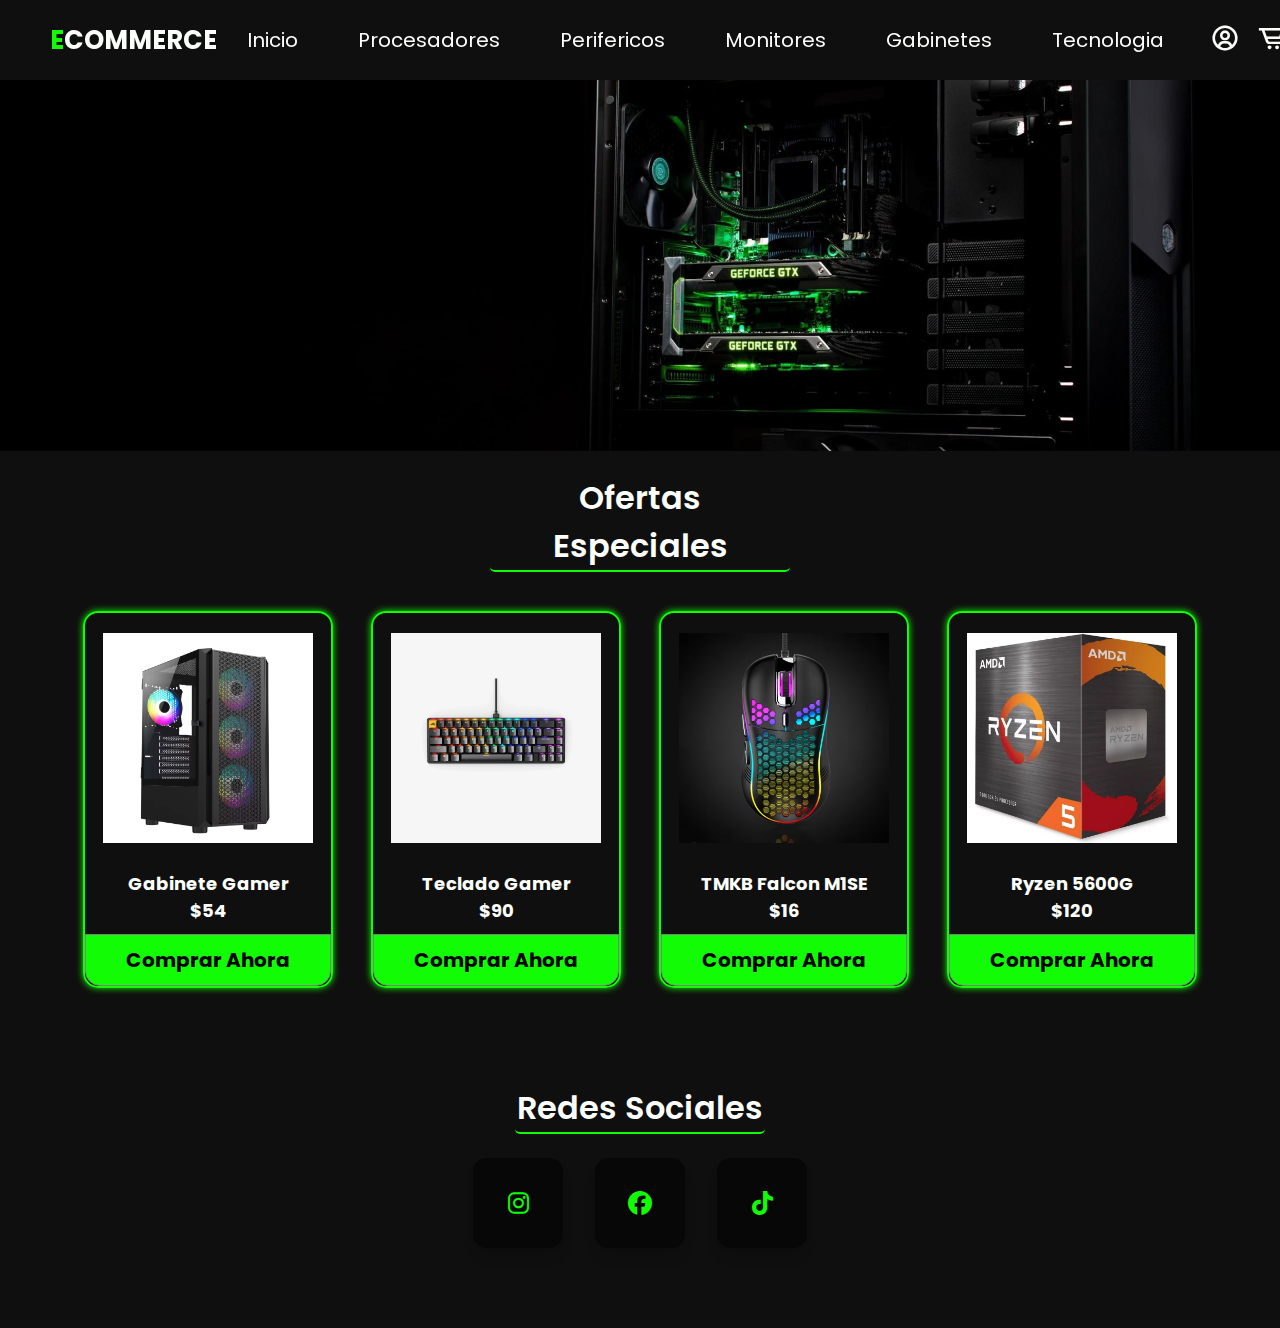
<file: index.html>
<!DOCTYPE html>
<html lang="en">
<head>
    <meta charset="UTF-8">
    <meta name="viewport" content="width=device-width, initial-scale=1.0">
    <title>ECommerce</title>

    <!--========== ESTILOS ============-->
    <link rel="stylesheet" href="../static/css/index.css">

    <!--========== BOX ICONS ============-->
    <link rel="stylesheet" href="https://unpkg.com/boxicons@2.1.4/css/boxicons.min.css" rel="stylesheet">
    <!--========== FONT AWESOME ============-->
    <link rel="stylesheet" href="https://cdnjs.cloudflare.com/ajax/libs/font-awesome/6.5.2/css/all.min.css" />
</head>

<body>
    <!--========== HEADER ==========-->
    <header>
        <div class="logo"><span>E</span>Commerce</div>
        <nav class="nav-bar">
            <ul>
                <li>
                    <a href="" class="active">Inicio</a>
                </li>
                <li>
                    <a href="../templates/procesadores.html">Procesadores</a>
                </li>
                <li>
                    <a href="../templates/perifericos.html">Perifericos</a>
                </li>
                <li>
                    <a href="../templates/monitores.html">Monitores</a>
                </li>
                <li>
                    <a href="../templates/gabinetes.html">Gabinetes</a>
                </li>
                <li>
                    <a href="../templates/tecnologia.html">Tecnologia</a>
                </li>
            </ul>
        </nav>
        <div class="header-right">
            <div class="box-icons">
                <a href="/templates/login-register.html"><i class='bx bx-user-circle'></i></a>
                <i class='bx bx-cart-alt' id="cart-icon"></i>
            </div>
            <div class="hamburger">
                <div class="line"></div>
                <div class="line"></div>
                <div class="line"></div>
            </div>

            <!--========== CARRITO ==========-->
            <div class="cart" id="cart">
                <!--========== CONTENIDO DEL CARRITO ==========-->
                <h2 class="cart-title">Tu Carrito</h2>
                <!--========== CONTENIDO ==========-->
                <div class="cart-content">

                </div>
                <!--========== TOTAL ==========-->
                <div class="total">
                    <div class="total-title">Total</div>
                    <div class="total-price">$0</div>
                </div>
                <!--========== BOTON DE COMPRAR ==========-->
                <button type="button" class="btn-buy" id="checkout-button">Comprar Ahora</button>
                <!--========== BOTON DE CERRAR ==========-->
                <i class="bx bx-x" id="cart-close"></i>
            </div>
        </div>

    </header>

    <!--========== IMAGEN ==========-->
    <div class="banner">
        <img src="../static/images/banner.jpg" alt="">
    </div>

    <!--========== TITULO OFERTAS ESPECIALES ==========-->
    <h2 class="section-title">Ofertas Especiales</h2>
    
    <!--========== PRODUCTOS EN OFERTA ==========-->
    <div class="container">

        <!--========== GABINETE GAMER ==========-->
        <div class="card">
            <div class="product-img">
                <img src="../static/images/gabinete.jpg" alt="">
            </div>
            <div class="product-info">
                <h4 class="product-title">Gabinete Gamer</h4>
                <h4 class="product-price">$54</h4>
            </div>
            <div class="btn">
                <button type="button" class="add-cart">Comprar Ahora</button>
            </div>
        </div>

        <!--========== TECLADO GAMER ==========-->
        <div class="card">
            <div class="product-img">
                <img src="../static/images/Glorious Gaming GMMK 2.jpg" alt="">
            </div>
            <div class="product-info">
                <h4 class="product-title">Teclado Gamer</h4>
                <h4 class="product-price">$90</h4>
            </div>
            <div class="btn">
                <button type="button" class="add-cart">Comprar Ahora</button>
            </div>
        </div>

        <!--========== MOUSE GAMER ==========-->
        <div class="card">
            <div class="product-img">
                <img src="../static/images/mousegamer.jpg" alt="">
            </div>
            <div class="product-info">
                <h4 class="product-title">TMKB Falcon M1SE</h4>
                <h4 class="product-price">$16</h4>
            </div>
            <div class="btn">
                <button type="button" class="add-cart">Comprar Ahora</button>
            </div>
        </div>

        <!--========== RYZEN 5 ==========-->
        <div class="card">
            <div class="product-img">
                <img src="../static/images/ryzen5600g.png" alt="">
            </div>
            <div class="product-info">
                <h4 class="product-title">Ryzen 5600G</h4>
                <h4 class="product-price">$120</h4>
            </div>
            <div class="btn">
                <button type="button" class="add-cart">Comprar Ahora</button>
            </div>
        </div>

    </div>

    <!--========== ESPACIADOR ==========-->
    <div class="spacer"></div>

    <!--========== REDES SOCIALES ==========-->
    <h2 class="section-socialmedia">Redes Sociales</h2>

    <div class="wrapper">
        <a href="https://www.instagram.com/ecommerceunab?utm_source=ig_web_button_share_sheet&igsh=ZDNlZDc0MzIxNw%3D%3D" class="icon"><i class="fa-brands fa-instagram"></i></a>
        <a href="https://www.facebook.com/people/E-Commerce/61560773492476/" class="icon"><i class="fa-brands fa-facebook"></i></a>
        <a href="#" class="icon"><i class="fa-brands fa-tiktok"></i></a>
    </div>

    <!--========== ESPACIADOR ==========-->
    <div class="spacer"></div>

     <!--========== LINKS JS ==========-->
    <script src="../static/js/main.js"></script>
    <script src="https://js.stripe.com/v3/"></script>
    <script src="../static/js/script.js"></script>
    <script src="../static/js/apiMetricas.js"></script>
    <script src="../static/js/apiLogin.js"></script>

</body>

</html>
</file>
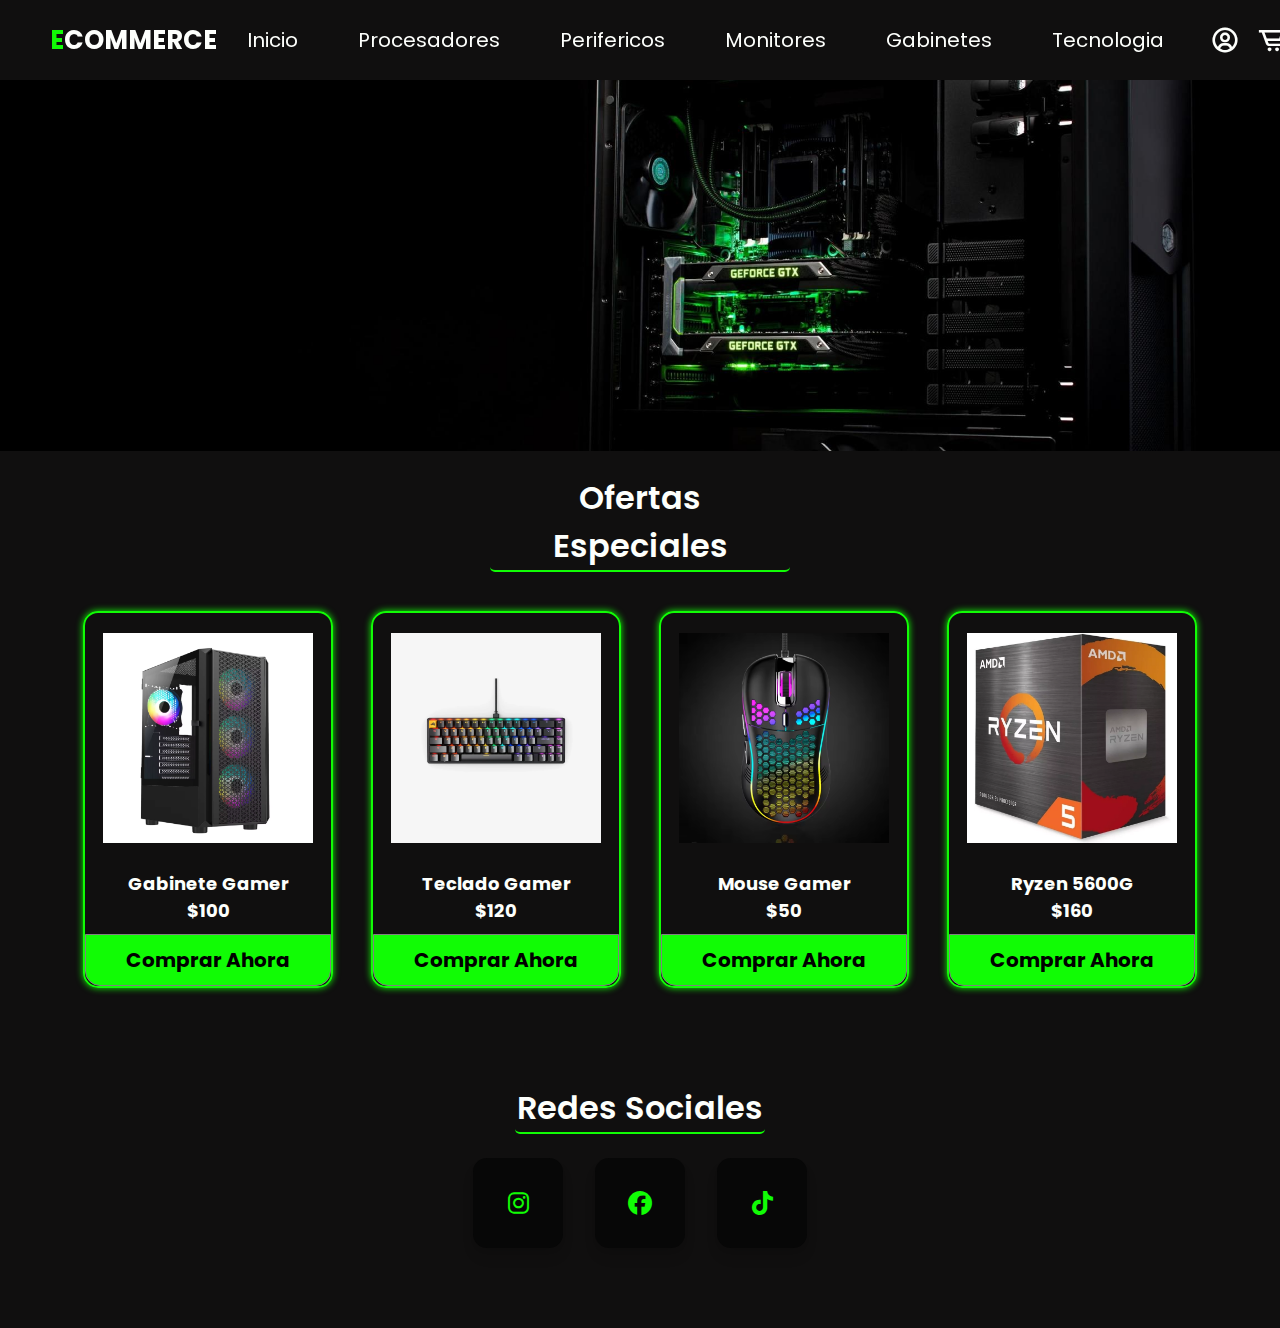
<file: templates/index.html>
<!DOCTYPE html>
<html lang="en">
<head>
    <meta charset="UTF-8">
    <meta name="viewport" content="width=device-width, initial-scale=1.0">
    <title>ECommerce</title>

    <!--========== ESTILOS ============-->
    <link rel="stylesheet" href="../static/css/index.css">

    <!--========== BOX ICONS ============-->
    <link rel="stylesheet" href="https://unpkg.com/boxicons@2.1.4/css/boxicons.min.css" rel="stylesheet">
    <!--========== FONT AWESOME ============-->
    <link rel="stylesheet" href="https://cdnjs.cloudflare.com/ajax/libs/font-awesome/6.5.2/css/all.min.css" />
</head>

<body>
    <!--========== HEADER ==========-->
    <header>
        <div class="logo"><span>E</span>Commerce</div>
        <nav class="nav-bar">
            <ul>
                <li>
                    <a href="" class="active">Inicio</a>
                </li>
                <li>
                    <a href="../templates/procesadores.html">Procesadores</a>
                </li>
                <li>
                    <a href="">Perifericos</a>
                </li>
                <li>
                    <a href="">Monitores</a>
                </li>
                <li>
                    <a href="">Gabinetes</a>
                </li>
                <li>
                    <a href="">Tecnologia</a>
                </li>
            </ul>
        </nav>
        <div class="header-right">
            <div class="box-icons">
                <i class='bx bx-user-circle'></i>
                <i class='bx bx-cart-alt' id="cart-icon"></i>
            </div>
            <div class="hamburger">
                <div class="line"></div>
                <div class="line"></div>
                <div class="line"></div>
            </div>

            <!--========== CARRITO ==========-->
            <div class="cart" id="cart">
                <!--========== CONTENIDO DEL CARRITO ==========-->
                <h2 class="cart-title">Tu Carrito</h2>
                <!--========== CONTENIDO ==========-->
                <div class="cart-content">

                </div>
                <!--========== TOTAL ==========-->
                <div class="total">
                    <div class="total-title">Total</div>
                    <div class="total-price">$0</div>
                </div>
                <!--========== BOTON DE COMPRAR ==========-->
                <button type="button" class="btn-buy">Comprar Ahora</button>
                <!--========== BOTON DE CERRAR ==========-->
                <i class="bx bx-x" id="cart-close"></i>
            </div>
        </div>

    </header>

    <!--========== IMAGEN ==========-->
    <div class="banner">
        <img src="../static/images/banner.jpg" alt="">
    </div>

    <!--========== TITULO OFERTAS ESPECIALES ==========-->
    <h2 class="section-title">Ofertas Especiales</h2>
    
    <!--========== PRODUCTOS EN OFERTA ==========-->
    <div class="container">

        <!--========== GABINETE GAMER ==========-->
        <div class="card">
            <div class="product-img">
                <img src="../static/images/gabinete.jpg" alt="">
            </div>
            <div class="product-info">
                <h4 class="product-title">Gabinete Gamer</h4>
                <h4 class="product-price">$100</h4>
            </div>
            <div class="btn">
                <button type="button" class="add-cart">Comprar Ahora</button>
            </div>
        </div>

        <!--========== TECLADO GAMER ==========-->
        <div class="card">
            <div class="product-img">
                <img src="../static/images/Glorious Gaming GMMK 2.jpg" alt="">
            </div>
            <div class="product-info">
                <h4 class="product-title">Teclado Gamer</h4>
                <h4 class="product-price">$120</h4>
            </div>
            <div class="btn">
                <button type="button" class="add-cart">Comprar Ahora</button>
            </div>
        </div>

        <!--========== MOUSE GAMER ==========-->
        <div class="card">
            <div class="product-img">
                <img src="../static/images/mousegamer.jpg" alt="">
            </div>
            <div class="product-info">
                <h4 class="product-title">Mouse Gamer</h4>
                <h4 class="product-price">$50</h4>
            </div>
            <div class="btn">
                <button type="button" class="add-cart">Comprar Ahora</button>
            </div>
        </div>

        <!--========== RYZEN 5 ==========-->
        <div class="card">
            <div class="product-img">
                <img src="../static/images/ryzen5600g.png" alt="">
            </div>
            <div class="product-info">
                <h4 class="product-title">Ryzen 5600G</h4>
                <h4 class="product-price">$160</h4>
            </div>
            <div class="btn">
                <button type="button" class="add-cart">Comprar Ahora</button>
            </div>
        </div>

    </div>

    <!--========== ESPACIADOR ==========-->
    <div class="spacer"></div>

    <!--========== REDES SOCIALES ==========-->
    <h2 class="section-socialmedia">Redes Sociales</h2>

    <div class="wrapper">
        <a href="https://www.instagram.com/ecommerceunab?utm_source=ig_web_button_share_sheet&igsh=ZDNlZDc0MzIxNw%3D%3D" class="icon"><i class="fa-brands fa-instagram"></i></a>
        <a href="https://www.facebook.com/people/E-Commerce/61560773492476/" class="icon"><i class="fa-brands fa-facebook"></i></a>
        <a href="#" class="icon"><i class="fa-brands fa-tiktok"></i></a>
    </div>

    <!--========== ESPACIADOR ==========-->
    <div class="spacer"></div>

     <!--========== LINKS JS ==========-->
    <script src="../static/js/main.js"></script>

</body>

</html>
</file>
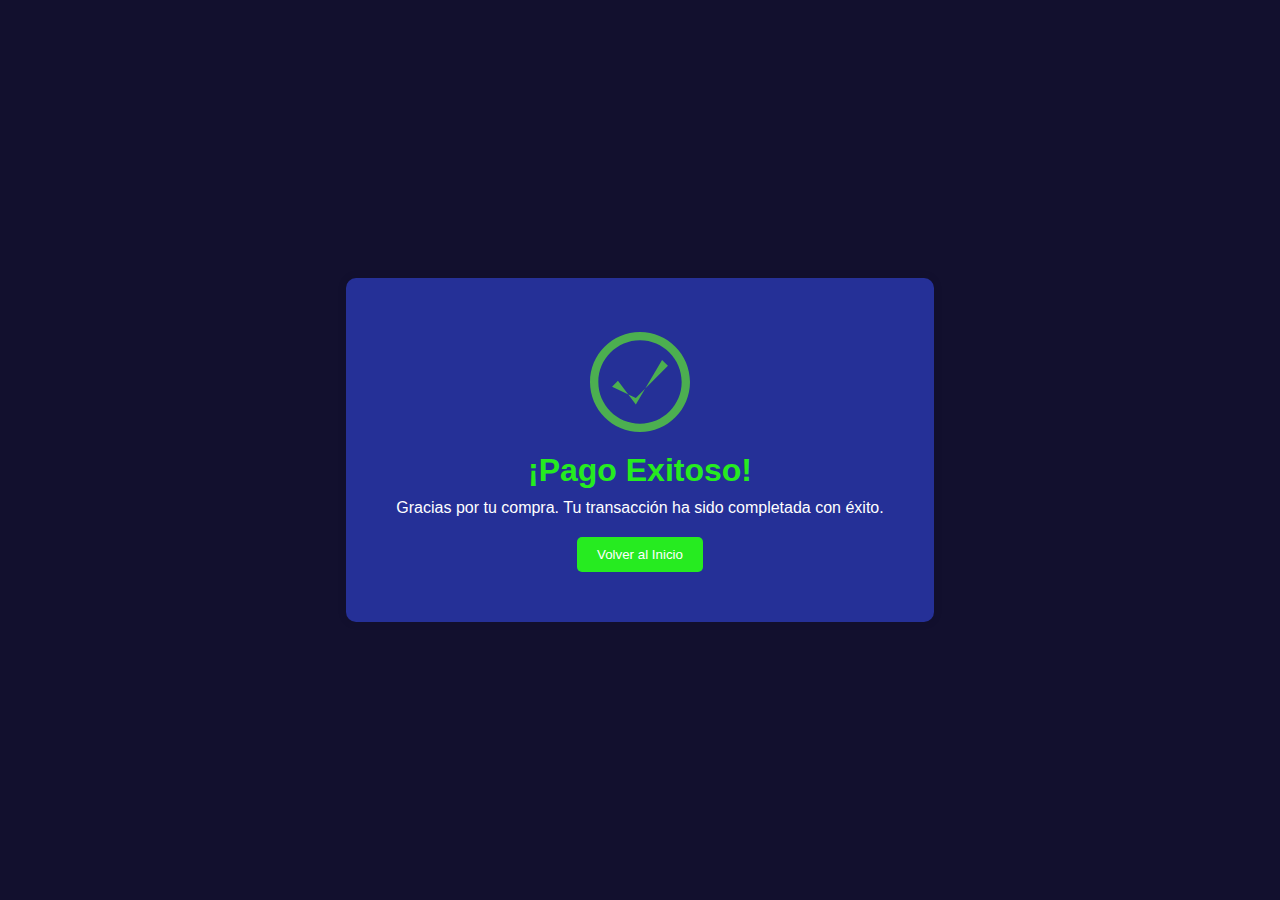
<file: succes.html>
<!DOCTYPE html>
<html lang="en">
<head>
    <meta charset="UTF-8">
    <meta name="viewport" content="width=device-width, initial-scale=1.0">
    <title>Pago exitoso</title>
    <link rel="stylesheet" href="../static/css/success-cancel.css">

</head>
<body>
    <!-- HTML -->
    <div class="container">
        <div class="success-icon">
            <svg width="100" height="100" viewBox="0 0 24 24">
                <path fill="#4CAF50" d="M12 0C5.371 0 0 5.371 0 12s5.371 12 12 12 12-5.371 12-12S18.629 0 12 0zm0 22C6.486 22 2 17.514 2 12S6.486 2 12 2s10 4.486 10 10-4.486 10-10 10zm-1-15.414L6.707 12.293l-1.414-1.414L11 8.172l7.707 7.707-1.414 1.414L11 6.586z"/>
            </svg>
        </div>
        <h1>¡Pago Exitoso!</h1>
        <p>Gracias por tu compra. Tu transacción ha sido completada con éxito.</p>
        <button onclick="window.location.href='https://ecommerce-oficial.vercel.app/'">Volver al Inicio</button>
    </div>
</body>
</html>
</file>
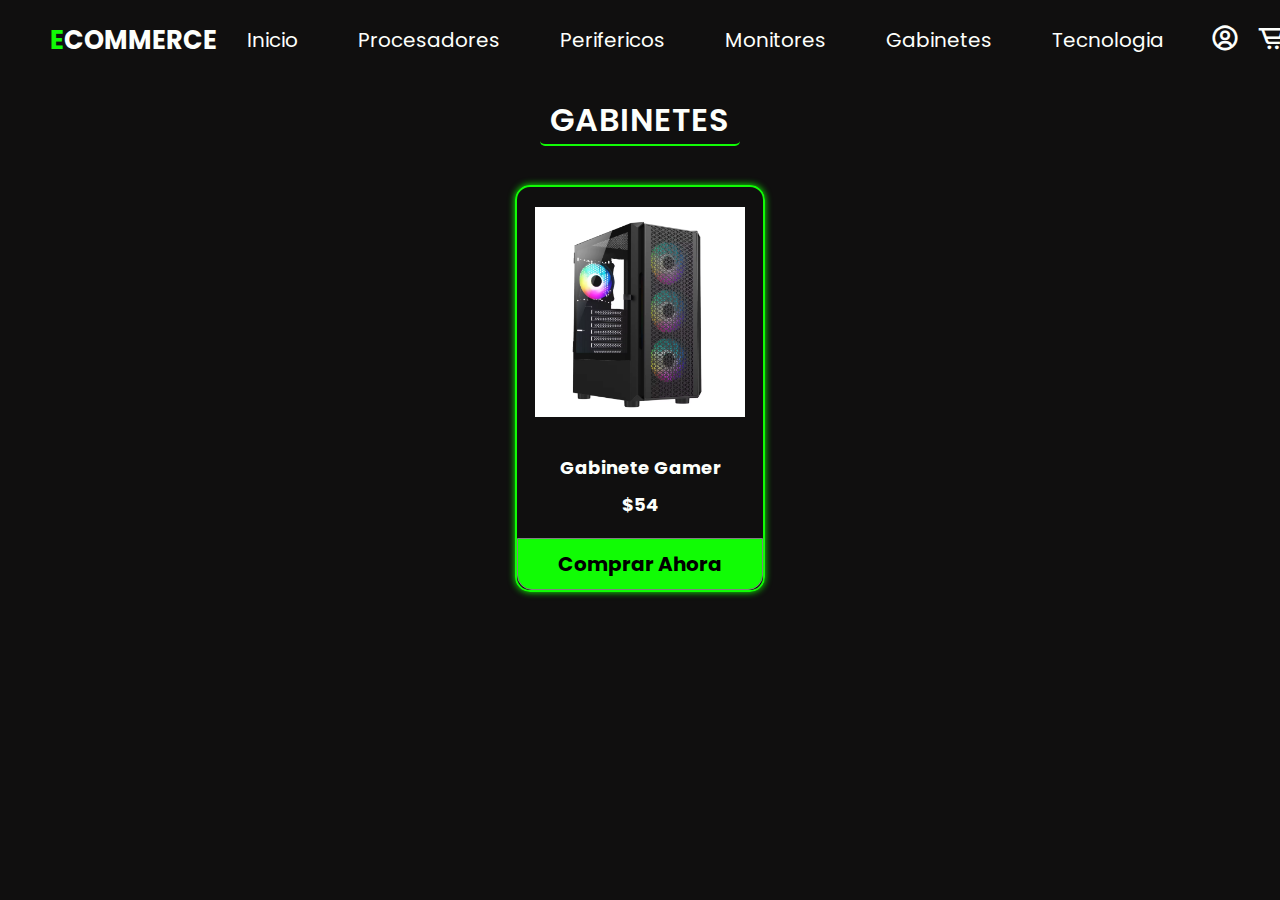
<file: templates/gabinetes.html>
<!DOCTYPE html>
<html lang="en">
<head>
    <meta charset="UTF-8">
    <meta name="viewport" content="width=device-width, initial-scale=1.0">
    <title>GABINETES - ECommerce</title>

    <!--========== ESTILOS ============-->
    <link rel="stylesheet" href="../static/css/gabinetes.css">

    <!--========== BOX ICONS ============-->
    <link rel="stylesheet" href="https://unpkg.com/boxicons@2.1.4/css/boxicons.min.css" rel="stylesheet">
</head>

<body>
    <!--========== HEADER ==========-->
    <header>
        <div class="logo"><span>E</span>Commerce</div>
        <nav class="nav-bar">
            <ul>
                <li>
                    <a href="/index.html" class="active">Inicio</a>
                </li>
                <li>
                    <a href="../templates/procesadores.html">Procesadores</a>
                </li>
                <li>
                    <a href="../templates/perifericos.html">Perifericos</a>
                </li>
                <li>
                    <a href="../templates/monitores.html">Monitores</a>
                </li>
                <li>
                    <a href="../templates/gabinetes.html">Gabinetes</a>
                </li>
                <li>
                    <a href="../templates/tecnologia.html">Tecnologia</a>
                </li>
            </ul>
        </nav>
        <div class="header-right">
            <div class="box-icons">
                <a href="/templates/login-register.html"><i class='bx bx-user-circle'></i></a>
                <i class='bx bx-cart-alt' id="cart-icon"></i>
            </div>
            <div class="hamburger">
                <div class="line"></div>
                <div class="line"></div>
                <div class="line"></div>
            </div>

            <!--========== CARRITO ==========-->
            <div class="cart" id="cart">
                <!--========== CONTENIDO DEL CARRITO ==========-->
                <h2 class="cart-title">Tu Carrito</h2>
                <!--========== CONTENIDO ==========-->
                <div class="cart-content">

                </div>
                <!--========== TOTAL ==========-->
                <div class="total">
                    <div class="total-title">Total</div>
                    <div class="total-price">$0</div>
                </div>
                <!--========== BOTON DE COMPRAR ==========-->
                <button type="button" class="btn-buy">Comprar Ahora</button>
                <!--========== BOTON DE CERRAR ==========-->
                <i class="bx bx-x" id="cart-close"></i>
            </div>
        </div>
    </header>

<!--TITULO DE PRODUCTOS-->
<h2 class="section-title">GABINETES</h2>

<!--========== PRODUCTOS ==========-->
<div class="container">

    <!--========== PRODUCTO ==========-->
    <div class="card">
        <div class="product-img">
            <img src="../static/images/gabinete.jpg" alt="">
        </div>
        <div class="product-info">
            <h4 class="product-title">Gabinete Gamer</h4>
            <h4 class="product-price">$54</h4>
        </div>
        <div class="btn">
            <button type="button" class="add-cart">Comprar Ahora</button>
        </div>
    </div>

    
</div>

     <!--========== LINKS JS ==========-->
     <script src="../static/js/main.js"></script>
     
</body>
</html>
</file>
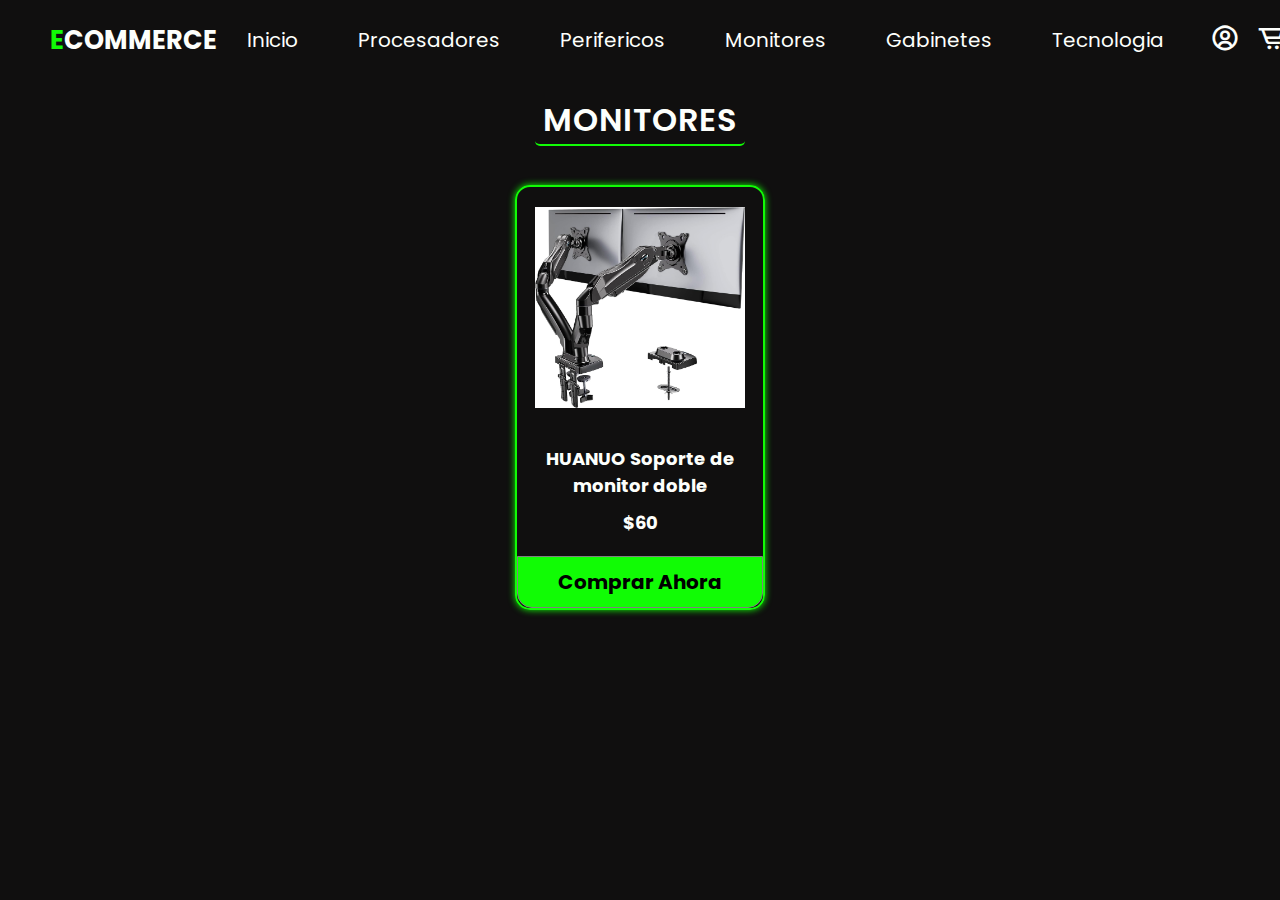
<file: templates/monitores.html>
<!DOCTYPE html>
<html lang="en">
<head>
    <meta charset="UTF-8">
    <meta name="viewport" content="width=device-width, initial-scale=1.0">
    <title>MONITORES - ECommerce</title>

    <!--========== ESTILOS ============-->
    <link rel="stylesheet" href="../static/css/monitores.css">

    <!--========== BOX ICONS ============-->
    <link rel="stylesheet" href="https://unpkg.com/boxicons@2.1.4/css/boxicons.min.css" rel="stylesheet">
</head>

<body>
    <!--========== HEADER ==========-->
    <header>
        <div class="logo"><span>E</span>Commerce</div>
        <nav class="nav-bar">
            <ul>
                <li>
                    <a href="/index.html" class="active">Inicio</a>
                </li>
                <li>
                    <a href="../templates/procesadores.html">Procesadores</a>
                </li>
                <li>
                    <a href="../templates/perifericos.html">Perifericos</a>
                </li>
                <li>
                    <a href="../templates/monitores.html">Monitores</a>
                </li>
                <li>
                    <a href="../templates/gabinetes.html">Gabinetes</a>
                </li>
                <li>
                    <a href="../templates/tecnologia.html">Tecnologia</a>
                </li>
            </ul>
        </nav>
        <div class="header-right">
            <div class="box-icons">
                <a href="/templates/login-register.html"><i class='bx bx-user-circle'></i></a>
                <i class='bx bx-cart-alt' id="cart-icon"></i>
            </div>
            <div class="hamburger">
                <div class="line"></div>
                <div class="line"></div>
                <div class="line"></div>
            </div>

            <!--========== CARRITO ==========-->
            <div class="cart" id="cart">
                <!--========== CONTENIDO DEL CARRITO ==========-->
                <h2 class="cart-title">Tu Carrito</h2>
                <!--========== CONTENIDO ==========-->
                <div class="cart-content">

                </div>
                <!--========== TOTAL ==========-->
                <div class="total">
                    <div class="total-title">Total</div>
                    <div class="total-price">$0</div>
                </div>
                <!--========== BOTON DE COMPRAR ==========-->
                <button type="button" class="btn-buy">Comprar Ahora</button>
                <!--========== BOTON DE CERRAR ==========-->
                <i class="bx bx-x" id="cart-close"></i>
            </div>
        </div>
    </header>

<!--TITULO DE PRODUCTOS-->
<h2 class="section-title">MONITORES</h2>

<!--========== PRODUCTOS ==========-->
<div class="container">

    <!--========== PRODUCTO ==========-->
    <div class="card">
        <div class="product-img">
            <img src="../static/images/71iCbWjCopL._AC_SL1500_.jpg" alt="">
        </div>
        <div class="product-info">
            <h4 class="product-title">HUANUO Soporte de monitor doble</h4>
            <h4 class="product-price">$60</h4>
        </div>
        <div class="btn">
            <button type="button" class="add-cart">Comprar Ahora</button>
        </div>
    </div>

    
</div>

     <!--========== LINKS JS ==========-->
     <script src="../static/js/main.js"></script>
     
</body>
</html>
</file>
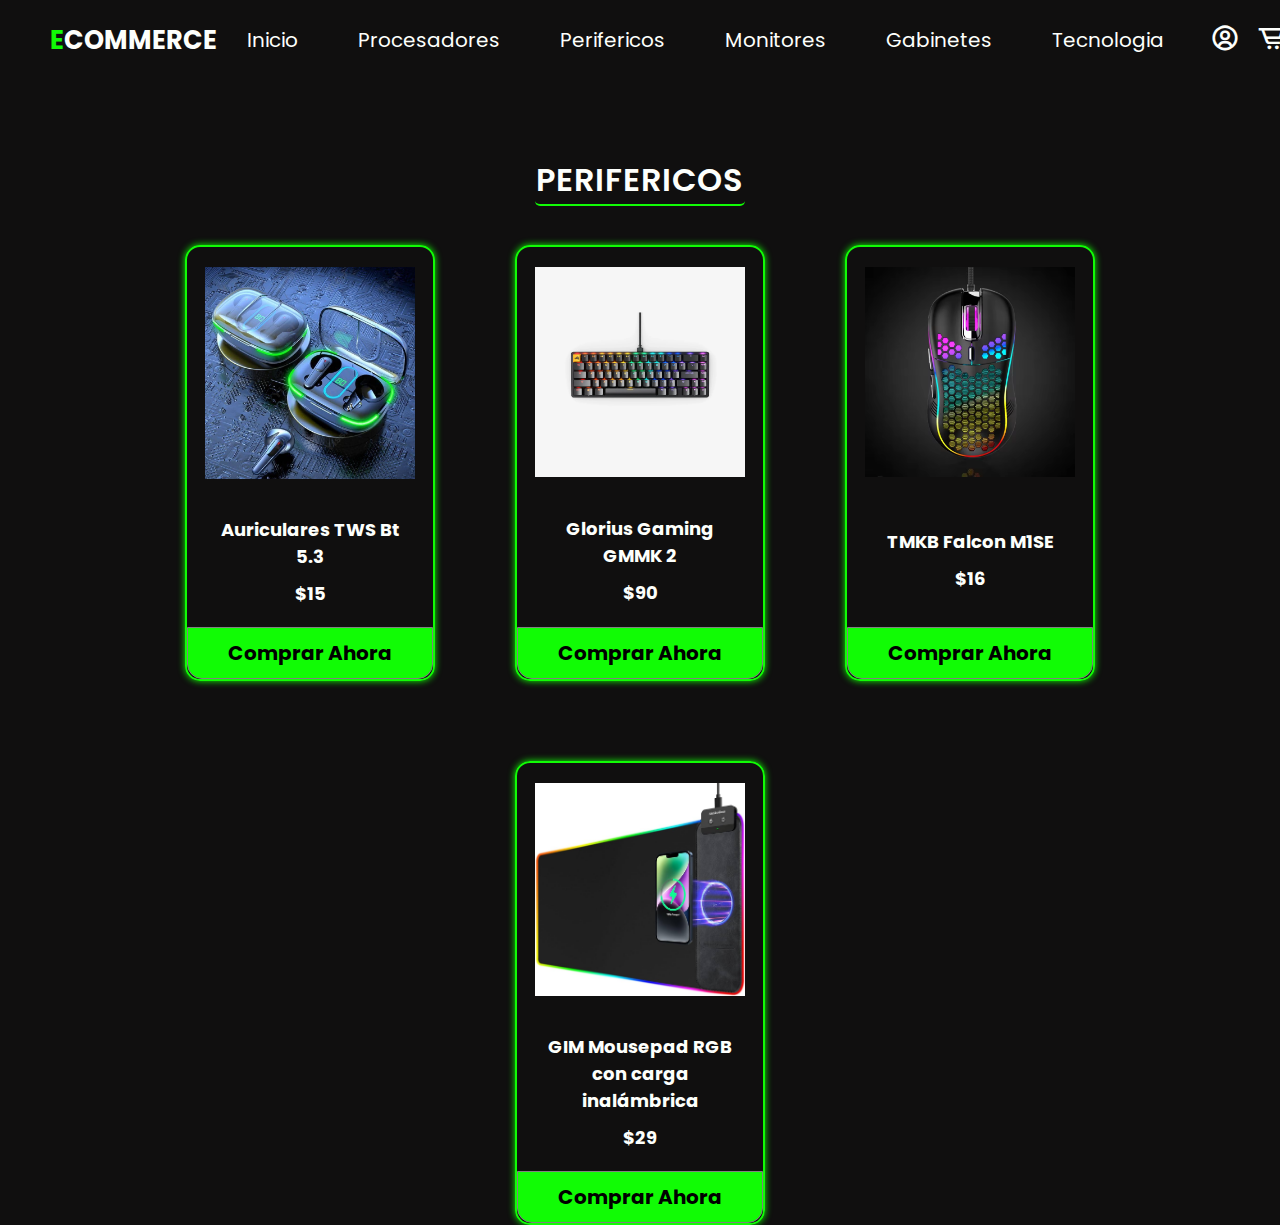
<file: templates/perifericos.html>
<!DOCTYPE html>
<html lang="en">
<head>
    <meta charset="UTF-8">
    <meta name="viewport" content="width=device-width, initial-scale=1.0">
    <title>PERIFERICOS - ECommerce</title>

    <!--========== ESTILOS ============-->
    <link rel="stylesheet" href="../static/css/perifericos.css">

    <!--========== BOX ICONS ============-->
    <link rel="stylesheet" href="https://unpkg.com/boxicons@2.1.4/css/boxicons.min.css" rel="stylesheet">
</head>

<body>
    <!--========== HEADER ==========-->
    <header>
        <div class="logo"><span>E</span>Commerce</div>
        <nav class="nav-bar">
            <ul>
                <li>
                    <a href="/index.html" class="active">Inicio</a>
                </li>
                <li>
                    <a href="../templates/procesadores.html">Procesadores</a>
                </li>
                <li>
                    <a href="../templates/perifericos.html">Perifericos</a>
                </li>
                <li>
                    <a href="../templates/monitores.html">Monitores</a>
                </li>
                <li>
                    <a href="../templates/gabinetes.html">Gabinetes</a>
                </li>
                <li>
                    <a href="../templates/tecnologia.html">Tecnologia</a>
                </li>
            </ul>
        </nav>
        <div class="header-right">
            <div class="box-icons">
                <a href="/templates/login-register.html"><i class='bx bx-user-circle'></i></a>
                <i class='bx bx-cart-alt' id="cart-icon"></i>
            </div>
            <div class="hamburger">
                <div class="line"></div>
                <div class="line"></div>
                <div class="line"></div>
            </div>

            <!--========== CARRITO ==========-->
            <div class="cart" id="cart">
                <!--========== CONTENIDO DEL CARRITO ==========-->
                <h2 class="cart-title">Tu Carrito</h2>
                <!--========== CONTENIDO ==========-->
                <div class="cart-content">

                </div>
                <!--========== TOTAL ==========-->
                <div class="total">
                    <div class="total-title">Total</div>
                    <div class="total-price">$0</div>
                </div>
                <!--========== BOTON DE COMPRAR ==========-->
                <button type="button" class="btn-buy">Comprar Ahora</button>
                <!--========== BOTON DE CERRAR ==========-->
                <i class="bx bx-x" id="cart-close"></i>
            </div>
        </div>
    </header>

<!--========== ESPACIADOR ==========-->
<div class="spacer"></div>

<!--TITULO DE PRODUCTOS-->
<h2 class="section-title">PERIFERICOS</h2>

<!--========== PRODUCTOS ==========-->
<div class="container">

    <!--========== PRODUCTO ==========-->
    <div class="card">
        <div class="product-img">
            <img src="../static/images/auriculares.png" alt="">
        </div>
        <div class="product-info">
            <h4 class="product-title">Auriculares TWS Bt 5.3</h4>
            <h4 class="product-price">$15</h4>
        </div>
        <div class="btn">
            <button type="button" class="add-cart">Comprar Ahora</button>
        </div>
    </div>

    <!--========== PRODUCTO ==========-->
    <div class="card">
        <div class="product-img">
            <img src="../static/images/Glorious Gaming GMMK 2.jpg" alt="">
        </div>
        <div class="product-info">
            <h4 class="product-title">Glorius Gaming GMMK 2</h4>
            <h4 class="product-price">$90</h4>
        </div>
        <div class="btn">
            <button type="button" class="add-cart">Comprar Ahora</button>
        </div>
    </div>

    <!--========== PRODUCTO ==========-->
    <div class="card">
        <div class="product-img">
            <img src="../static/images/mousegamer.jpg" alt="">
        </div>
        <div class="product-info">
            <h4 class="product-title">TMKB Falcon M1SE</h4>
            <h4 class="product-price">$16</h4>
        </div>
        <div class="btn">
            <button type="button" class="add-cart">Comprar Ahora</button>
        </div>
    </div>

    <!--========== PRODUCTO ==========-->
    <div class="card">
        <div class="product-img">
            <img src="../static/images/812ciMZCfHL._AC_UF894,1000_QL80_.jpg" alt="">
        </div>
        <div class="product-info">
            <h4 class="product-title">GIM Mousepad RGB con carga inalámbrica</h4>
            <h4 class="product-price">$29</h4>
        </div>
        <div class="btn">
            <button type="button" class="add-cart">Comprar Ahora</button>
        </div>
    </div>

</div>

     <!--========== LINKS JS ==========-->
     <script src="../static/js/main.js"></script>
     
</body>
</html>
</file>
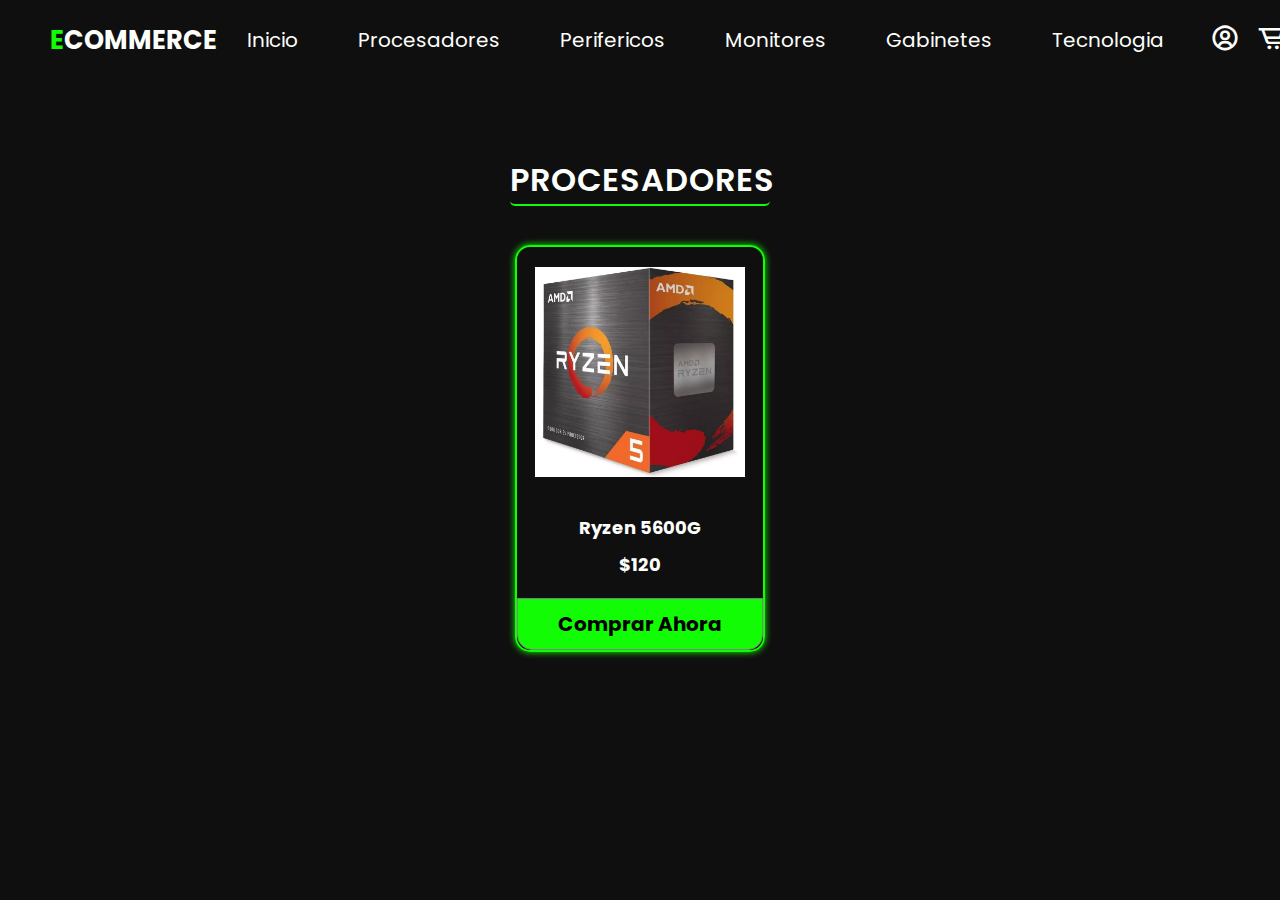
<file: templates/procesadores.html>
<!DOCTYPE html>
<html lang="en">
<head>
    <meta charset="UTF-8">
    <meta name="viewport" content="width=device-width, initial-scale=1.0">
    <title>PROCESADORES - ECommerce</title>

    <!--========== ESTILOS ============-->
    <link rel="stylesheet" href="../static/css/procesadores.css">

    <!--========== BOX ICONS ============-->
    <link rel="stylesheet" href="https://unpkg.com/boxicons@2.1.4/css/boxicons.min.css" rel="stylesheet">
</head>

<body>
    <!--========== HEADER ==========-->
    <header>
        <div class="logo"><span>E</span>Commerce</div>
        <nav class="nav-bar">
            <ul>
                <li>
                    <a href="/index.html" class="active">Inicio</a>
                </li>
                <li>
                    <a href="../templates/procesadores.html">Procesadores</a>
                </li>
                <li>
                    <a href="../templates/perifericos.html">Perifericos</a>
                </li>
                <li>
                    <a href="../templates/monitores.html">Monitores</a>
                </li>
                <li>
                    <a href="../templates/gabinetes.html">Gabinetes</a>
                </li>
                <li>
                    <a href="../templates/tecnologia.html">Tecnologia</a>
                </li>
            </ul>
        </nav>
        <div class="header-right">
            <div class="box-icons">
                <a href="/templates/login-register.html"><i class='bx bx-user-circle'></i></a>
                <i class='bx bx-cart-alt' id="cart-icon"></i>
            </div>
            <div class="hamburger">
                <div class="line"></div>
                <div class="line"></div>
                <div class="line"></div>
            </div>

            <!--========== CARRITO ==========-->
            <div class="cart" id="cart">
                <!--========== CONTENIDO DEL CARRITO ==========-->
                <h2 class="cart-title">Tu Carrito</h2>
                <!--========== CONTENIDO ==========-->
                <div class="cart-content">

                </div>
                <!--========== TOTAL ==========-->
                <div class="total">
                    <div class="total-title">Total</div>
                    <div class="total-price">$0</div>
                </div>
                <!--========== BOTON DE COMPRAR ==========-->
                <button type="button" class="btn-buy">Comprar Ahora</button>
                <!--========== BOTON DE CERRAR ==========-->
                <i class="bx bx-x" id="cart-close"></i>
            </div>
        </div>
    </header>

<!--========== ESPACIADOR ==========-->
<div class="spacer"></div>

<!--TITULO DE PRODUCTOS-->
<h2 class="section-title">PROCESADORES</h2>

<!--PRODUCTOS-->
 <!--========== PRODUCTOS EN OFERTA ==========-->
 <div class="container">

    <!--========== PRODUCTO ==========-->
    <div class="card">
        <div class="product-img">
            <img src="../static/images/ryzen5600g.png" alt="">
        </div>
        <div class="product-info">
            <h4 class="product-title">Ryzen 5600G</h4>
            <h4 class="product-price">$120</h4>
        </div>
        <div class="btn">
            <button type="button" class="add-cart">Comprar Ahora</button>
        </div>
    </div>

</div>   


<!--========== LINKS JS ==========-->
<script src="../static/js/main.js"></script>
     
</body>
</html>
</file>
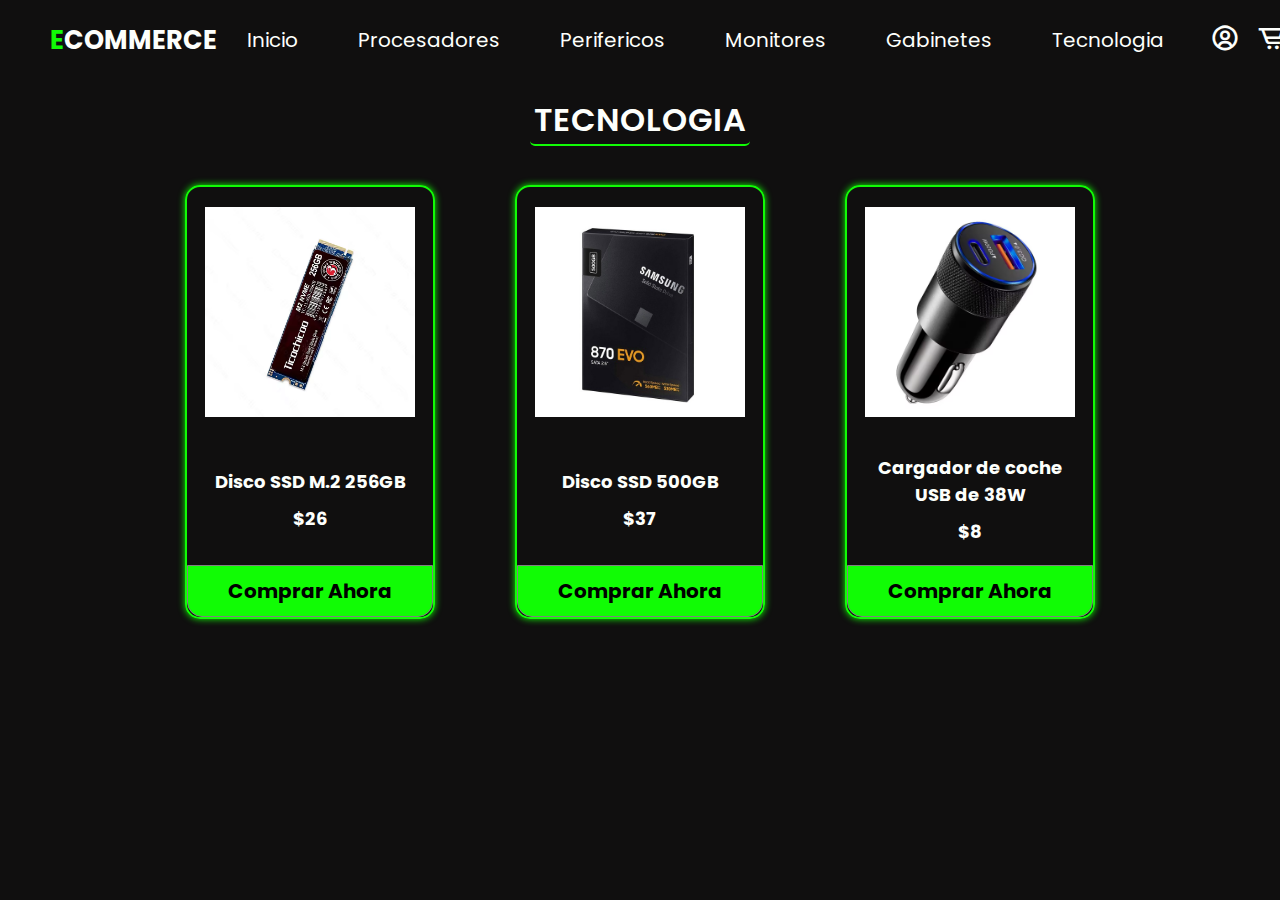
<file: templates/tecnologia.html>
<!DOCTYPE html>
<html lang="en">
<head>
    <meta charset="UTF-8">
    <meta name="viewport" content="width=device-width, initial-scale=1.0">
    <title>TECNOLOGIA - ECommerce</title>

    <!--========== ESTILOS ============-->
    <link rel="stylesheet" href="../static/css/tecnologia.css">

    <!--========== BOX ICONS ============-->
    <link rel="stylesheet" href="https://unpkg.com/boxicons@2.1.4/css/boxicons.min.css" rel="stylesheet">
</head>

<body>
    <!--========== HEADER ==========-->
    <header>
        <div class="logo"><span>E</span>Commerce</div>
        <nav class="nav-bar">
            <ul>
                <li>
                    <a href="/index.html" class="active">Inicio</a>
                </li>
                <li>
                    <a href="../templates/procesadores.html">Procesadores</a>
                </li>
                <li>
                    <a href="../templates/perifericos.html">Perifericos</a>
                </li>
                <li>
                    <a href="../templates/monitores.html">Monitores</a>
                </li>
                <li>
                    <a href="../templates/gabinetes.html">Gabinetes</a>
                </li>
                <li>
                    <a href="../templates/tecnologia.html">Tecnologia</a>
                </li>
            </ul>
        </nav>
        <div class="header-right">
            <div class="box-icons">
                <a href="/templates/login-register.html"><i class='bx bx-user-circle'></i></a>
                <i class='bx bx-cart-alt' id="cart-icon"></i>
            </div>
            <div class="hamburger">
                <div class="line"></div>
                <div class="line"></div>
                <div class="line"></div>
            </div>

            <!--========== CARRITO ==========-->
            <div class="cart" id="cart">
                <!--========== CONTENIDO DEL CARRITO ==========-->
                <h2 class="cart-title">Tu Carrito</h2>
                <!--========== CONTENIDO ==========-->
                <div class="cart-content">

                </div>
                <!--========== TOTAL ==========-->
                <div class="total">
                    <div class="total-title">Total</div>
                    <div class="total-price">$0</div>
                </div>
                <!--========== BOTON DE COMPRAR ==========-->
                <button type="button" class="btn-buy">Comprar Ahora</button>
                <!--========== BOTON DE CERRAR ==========-->
                <i class="bx bx-x" id="cart-close"></i>
            </div>
        </div>
    </header>

<!--TITULO DE PRODUCTOS-->
<h2 class="section-title">TECNOLOGIA</h2>

<!--========== PRODUCTOS ==========-->
<div class="container">

    <!--========== PRODUCTO ==========-->
    <div class="card">
        <div class="product-img">
            <img src="../static/images/disco m2.avif" alt="">
        </div>
        <div class="product-info">
            <h4 class="product-title">Disco SSD M.2 256GB</h4>
            <h4 class="product-price">$26</h4>
        </div>
        <div class="btn">
            <button type="button" class="add-cart">Comprar Ahora</button>
        </div>
    </div>

    <!--========== PRODUCTO ==========-->
    <div class="card">
        <div class="product-img">
            <img src="../static/images/11-600x600.jpg" alt="">
        </div>
        <div class="product-info">
            <h4 class="product-title">Disco SSD 500GB</h4>
            <h4 class="product-price">$37</h4>
        </div>
        <div class="btn">
            <button type="button" class="add-cart">Comprar Ahora</button>
        </div>
    </div>

    <!--========== PRODUCTO ==========-->
    <div class="card">
        <div class="product-img">
            <img src="../static/images/H6930fdae244d47a296e6af98e4422b13z.avif" alt="">
        </div>
        <div class="product-info">
            <h4 class="product-title">Cargador de coche USB de 38W</h4>
            <h4 class="product-price">$8</h4>
        </div>
        <div class="btn">
            <button type="button" class="add-cart">Comprar Ahora</button>
        </div>
    </div>

    
</div>

     <!--========== LINKS JS ==========-->
     <script src="../static/js/main.js"></script>
     
</body>
</html>
</file>
<file: static/css/index.css>
/* ============ Google Fonts ============ */

@import url('https://fonts.googleapis.com/css2?family=Poppins:ital,wght@0,400;1,900&display=swap');

/* ============ GLOBALES ============ */

*{
    font-family: 'Poppins', sans-serif;
    margin: 0;
    padding: 0;
    list-style: none;
    text-decoration: none;
    box-sizing: border-box;
}

body{
    background: var(--bg-color);
}

header{
    width: 100%;
    height: 80px;
    background: var(--bg-color);
    display: flex;
    position: fixed;
    align-items: center;
    justify-content: space-between;
    padding: 0 100px;
}

/* ============ VARIABLES ============ */

:root{
    --main-color: #11fc05;
    --sec-color: #11fc05;
    --text-color: #fdfffc;
    --bg-color: #100f0f;
}

::selection {
    color: var(--text-color);
    background-color: var(--main-color)
}

/* ============ HEADER & NAV ============ */

.logo{
    font-size: 1.6rem;
    font-weight: bold;
    color: var(--text-color);
    text-transform: uppercase;
    cursor: pointer;
}

.logo span{
    color: var(--main-color);
    font-weight: bold;
}

.hamburger{
    display: none;
}

.nav-bar ul{
    display: flex;
}

.nav-bar ul li a{
    display: block;
    color: var(--text-color);
    font-size: 20px;
    padding: 10px 25px;
    border-radius: 50px;
    transform: 0.2s;
    margin: 0 5px;
}

.nav-bar ul li a:hover{
    color: var(--bg-color);
    background: #fefefe;
}

.box-icons{
    display: flex;
}

.bx{
    color: var(--text-color);
    font-size: 30px;
    margin-left: 16px;
    cursor: pointer;
}

.banner{
    width: 100%;
}

.banner img{
    width: 100%;
    height: auto;
}

/* ============ CARRITO ============ */

.cart{
    position: fixed;
    top: 0;
    right: -400px;
    width: 360px;
    overflow-y: auto;
    overflow-x: hidden;
    padding: 20px;
    background-color: var(--bg-color);
    border: 2px solid var(--main-color);
    border-radius: 20px;
    transition: right 0.5s ease;
    z-index: 1000;
    margin-top: 60px;
    margin-right: 10px;
}

.cart.show{
    transform: translateX(0);
    right: 0;
}

.cart-show{
    transform: translateX(0);
}

.cart-hide{
    transform: translateX(100%);
}

.cart.active{
    right: 0;
    transition: .5s;
}

.cart-title{
    color: var(--text-color);
    text-align: center;
    font-size: 1.5rem;
    font-weight: 600;
    margin-top: 2rem;
}

.cart-img{
    width: 100px;
    height: 100px;
    object-fit: contain;
    padding: 10px;
}

.detail.box,
.detail-box{
        display: grid;
        row-gap: .5rem;
        row-gap: 0.5rem;
}

.cart-product-title{
    color: var(--text-color);
    font-size: 1rem;
    text-transform: uppercase;
}
.cart-price{
    color: var(--text-color);
    font-weight: 500;
}

.cart-box{
    display: grid;
    grid-template-columns: 32% 50% 18%;
    align-items: center;
    gap: 1rem;
    margin-top: 1rem;
}

.cart-quantity{
    border: 1px solid var(--text-color);
    outline-color: var(--main-color);
    width: 1.4rem;
    width: 2.4rem;
    text-align: center;
    font-size: 1rem;
}
.cart-remove{
    font-size: 24px;
    color: var(--main-color);
    cursor: pointer;
}
.total{
    display: flex;
    justify-content: flex-end;
    margin-top: 1.5rem;
    border-top: 1px solid var(--text-color);
}
.total-title{
    font-size: 1rem;
    font-weight: 600;
    color: var(--text-color);
}
.total-price{
    margin-left: .5rem;
    color: var(--text-color);
}
.btn-buy{
    display: flex;
    margin: 1,5rem auto 0 auto;
    padding: 12px 20px;
    border: none;
    background-color: var(--sec-color);
    color: var(--bg-color);
    font-size: 1rem;
    font-weight: 500;
    cursor: pointer;
    border-radius: 10px;
}
.btn-buy:hover{
    background-color: var(--main-color);
    color: var(--text-color);
}
#cart-close{
    position: absolute;
    top: 1rem;
    right: .8rem;
    font-size: 2rem;
    color: var(--text-color);
    cursor: pointer;
}


/* ============ TITULO OFERTAS ESPECIALES ============ */

.section-title {
    color: var(--text-color);
    font-size: 2rem;
    font-weight: 600;
    text-align: center;
    margin: 0 auto;
    margin-top: 1rem;
    margin-bottom: 1.5rem;
    border-bottom: 2px solid var(--main-color);
    border-radius: 5px;
    width: 300px;
}

/* ============ PRODUCTOS EN OFERTA ============ */

.container {
    width: 90%;
    max-width: 1400px; 
    margin: 0 auto; 
    padding-top: 15px;
    display: flex;
    flex-wrap: wrap;
    justify-content: space-around;
}

.container .card {
    width: 250px; 
    overflow: hidden;
    text-align: center; 
    border: 2px solid var(--main-color);
    border-radius: 15px;
    box-shadow: 0 0 7px var(--main-color);
}

.container .card .product-img {
    width: 210px; 
    margin: 20px auto;
}

.container .card .product-img img {
    width: 100%;
}

.container .card .product-img img:hover {
    transform: scale(1.1);
    transition: 0.4s;
    border-radius: 15px;
}

.container .card .product-info {
    font-size: 18px;
    padding: 0 25px;
    margin-bottom: 10px;
}

.container .card h4{
    color: var(--text-color);
}

.container .card .btn {
    width: 100%;
}

.container .card .btn button {
    width: 100%;
    padding: 10px;
    background: var(--main-color);
    border: 1px solid gray;
    outline: none;
    color: black;
    cursor: pointer;
    font-size: 20px;
    border-radius: 0 0 15px 15px;
    font-weight: bold;
}

.spacer{
    width: 100%;
    height: 80px;
    background:var(--bg-color);
}

/* ============ REDES SOCIALES ============ */

.section-socialmedia {
    color: var(--text-color);
    font-size: 2rem;
    font-weight: 600;
    text-align: center;
    margin: 0 auto;
    margin-top: 1rem;
    margin-bottom: 1.5rem;
    border-bottom: 2px solid var(--main-color);
    border-radius: 5px;
    width: 250px;
}

.wrapper {
    display: flex;
    justify-content: center;
    align-items: center;
    gap: 2rem;
}
  
.icon {
    text-decoration: none;
    width: 5.625rem;
    height: 5.625rem;
    border-radius: 14px;
    
    background-color: #070707;
    display: flex;
    justify-content: center;
    align-items: center;
    overflow: hidden;
    position: relative;
    box-shadow: rgba(0, 0, 0, 0.1) 0px 10px 15px -3px,
      rgba(0, 0, 0, 0.05) 0px 4px 6px -2px;
}
  
.icon > i {
    color: var(--main-color);
    font-size: 1.5rem;
    transition: all 0.2s;
}
  
.icon:hover > i {
    scale: 1.2;
    color: #f1f1f1;
}
  
.icon:before {
    background: var(--color);
    content: "";
    position: absolute;
    width: 130%;
    height: 130%;
    left: -110%;
    top: 80%;
    transform: rotate(45deg);
}
  
.icon:hover:before {
    animation: slide 0.7s forwards;
}
  
@keyframes slide {
    50% {
      left: 10%;
      top: -40%;
    }
  
    100% {
      left: -15%;
      top: -15%;
    }
}
  
.icon:has(.fa-instagram) {
    --color: #0dd803;
}

.icon:has(.fa-facebook) {
    --color: #0dd803;
}

.icon:has(.fa-tiktok) {
    --color: #0dd803;
}

/* ============ RESPONSIVE ============ */

@media only screen and (max-width: 1320px) {
    header{
        padding: 0 50px;
    }
}

@media only screen and (max-width: 1100px) {
    header{
        padding: 0 30px;
    }
}

@media only screen and (max-width: 900px) {
    header {
        display: flex;
        justify-content: space-between;
        align-items: center;
        width: 100%;
        padding: 10px;
    }
    .logo {
        flex: 1;
    }
    .header-right {
        display: flex;
        align-items: center;
    }
    .hamburger {
        display: block;
        cursor: pointer;
        margin-left: 20px;
    }
    .hamburger .line {
        width: 30px;
        height: 3px;
        background: var(--text-color);
        margin: 6px 0;
    }
    .box-icons {
        display: flex;
        align-items: center;
    }
    .box-icons .bx {
        display: inline-block;
        cursor: pointer;
    }
    .nav-bar {
        height: 0;
        position: absolute;
        top: 80px;
        left: 0;
        right: 0;
        width: 100vw;
        background: var(--bg-color);
        transition: 0.5s;
        overflow: hidden;
    }
    .nav-bar.active {
        height: 450px;
    }
    .nav-bar ul {
        display: block;
        width: fit-content;
        margin: 80px auto 0 auto;
        text-align: center;
        transition: 0.5s;
        opacity: 0;
    }
    .nav-bar.active ul {
        opacity: 1;
    }
    .nav-bar ul li a {
        margin-bottom: 12px;
    }
}
</file>
<file: static/css/success-cancel.css>
* {
    margin: 0;
    padding: 0;
    box-sizing: border-box;
    font-family: Arial, sans-serif;
}

body {
    display: flex;
    justify-content: center;
    align-items: center;
    height: 100vh;
    background-color: #12102e;
}

.container {
    text-align: center;
    background-color: #253097;
    padding: 50px;
    border-radius: 10px;
    box-shadow: 0 0 10px rgba(0, 0, 0, 0.1);
}

.success-icon {
    margin-bottom: 20px;
    transform: scaleY(-1);
}

h1 {
    color: #26eb20;
    margin-bottom: 10px;
}

p {
    margin-bottom: 20px;
    color: #ffffff;
}

button {
    padding: 10px 20px;
    background-color: #26eb20;
    color: #ffffff;
    border: none;
    border-radius: 5px;
    cursor: pointer;
    transition: background-color 0.3s;
}

button:hover {
    background-color: #45a049;
}
</file>
<file: static/css/gabinetes.css>
/* ============ Google Fonts ============ */

@import url('https://fonts.googleapis.com/css2?family=Poppins:ital,wght@0,400;1,900&display=swap');

/* ============ GLOBALES ============ */

*{
    font-family: 'Poppins', sans-serif;
    margin: 0;
    padding: 0;
    list-style: none;
    text-decoration: none;
    box-sizing: border-box;
}

body{
    background: var(--bg-color);
}

header{
    width: 100%;
    height: 80px;
    background: var(--bg-color);
    display: flex;
    position: relative;
    z-index: 1;
    align-items: center;
    justify-content: space-between;
    padding: 0 100px;
}

/* ============ VARIABLES ============ */

:root{
    --main-color: #11fc05;
    --sec-color: #11fc05;
    --text-color: #fdfffc;
    --bg-color: #100f0f;
}

::selection {
    color: var(--text-color);
    background-color: var(--main-color)
}

/* ============ HEADER & NAV ============ */

.logo{
    font-size: 1.6rem;
    font-weight: bold;
    color: var(--text-color);
    text-transform: uppercase;
    cursor: pointer;
}

.logo span{
    color: var(--main-color);
    font-weight: bold;
}

.hamburger{
    display: none;
}

.nav-bar ul{
    display: flex;
}

.nav-bar ul li a{
    display: block;
    color: var(--text-color);
    font-size: 20px;
    padding: 10px 25px;
    border-radius: 50px;
    transform: 0.2s;
    margin: 0 5px;
}

.nav-bar ul li a:hover{
    color: var(--bg-color);
    background: #fefefe;
}

.box-icons{
    display: flex;
}

.bx{
    color: var(--text-color);
    font-size: 30px;
    margin-left: 16px;
    cursor: pointer;
}

.banner{
    width: 100%;
}

.banner img{
    width: 100%;
    height: auto;
}

/* ============ CARRITO ============ */

.cart{
    position: fixed;
    top: 0;
    right: -400px;
    width: 360px;
    overflow-y: auto;
    overflow-x: hidden;
    padding: 20px;
    background-color: var(--bg-color);
    border: 2px solid var(--main-color);
    border-radius: 20px;
    transition: right 0.5s ease;
    z-index: 1000;
    margin-top: 60px;
    margin-right: 10px;
}

.cart.show{
    transform: translateX(0);
    right: 0;
}

.cart-show{
    transform: translateX(0);
}

.cart-hide{
    transform: translateX(100%);
}

.cart.active{
    right: 0;
    transition: .5s;
}

.cart-title{
    color: var(--text-color);
    text-align: center;
    font-size: 1.5rem;
    font-weight: 600;
    margin-top: 2rem;
}

.cart-img{
    width: 100px;
    height: 100px;
    object-fit: contain;
    padding: 10px;
}

.detail.box,
.detail-box{
        display: grid;
        row-gap: .5rem;
        row-gap: 0.5rem;
}

.cart-product-title{
    color: var(--text-color);
    font-size: 1rem;
    text-transform: uppercase;
}
.cart-price{
    color: var(--text-color);
    font-weight: 500;
}

.cart-box{
    display: grid;
    grid-template-columns: 32% 50% 18%;
    align-items: center;
    gap: 1rem;
    margin-top: 1rem;
}

.cart-quantity{
    border: 1px solid var(--text-color);
    outline-color: var(--main-color);
    width: 1.4rem;
    width: 2.4rem;
    text-align: center;
    font-size: 1rem;
}
.cart-remove{
    font-size: 24px;
    color: var(--main-color);
    cursor: pointer;
}
.total{
    display: flex;
    justify-content: flex-end;
    margin-top: 1.5rem;
    border-top: 1px solid var(--text-color);
}
.total-title{
    font-size: 1rem;
    font-weight: 600;
    color: var(--text-color);
}
.total-price{
    margin-left: .5rem;
    color: var(--text-color);
}
.btn-buy{
    display: flex;
    margin: 1,5rem auto 0 auto;
    padding: 12px 20px;
    border: none;
    background-color: var(--sec-color);
    color: var(--bg-color);
    font-size: 1rem;
    font-weight: 500;
    cursor: pointer;
    border-radius: 10px;
}
.btn-buy:hover{
    background-color: var(--main-color);
    color: var(--text-color);
}
#cart-close{
    position: absolute;
    top: 1rem;
    right: .8rem;
    font-size: 2rem;
    color: var(--text-color);
    cursor: pointer;
}

/* ============ TITULO DE PRODUCTO ============ */

.section-title {
    color: var(--text-color);
    font-size: 2rem;
    font-weight: 600;
    text-align: center;
    margin: 0 auto;
    margin-top: 1rem;
    margin-bottom: 1.5rem;
    border-bottom: 2px solid var(--main-color);
    border-radius: 5px;
    width: 200px;
    letter-spacing: 1px;
}

/* ============ PRODUCTOS ============ */

.container {
    width: 90%;
    max-width: 1400px;
    margin: 0 auto;
    padding-top: 15px;
    display: flex;
    flex-wrap: wrap;
    gap: 80px; 
    justify-content: center;
}

.container .card{
    width: 250px;
    overflow: hidden;
    text-align: center;
    border: 2px solid var(--main-color);
    border-radius: 15px;
    box-shadow: 0 0 7px var(--main-color);
    display: flex;
    flex-direction: column;
    justify-content: space-between;
}

.container .card .product-img{
    width: 210px;
    margin: 20px auto;
}

.container .card .product-img img{
    width: 100%;
}

.container .card .product-img img:hover{
    transform: scale(1.1);
    transition: 0.4s;
    border-radius: 15px;
}

.container .card .product-info{
    font-size: 18px;
    padding: 0 25px;
    margin-bottom: 10px;
}

.container .card h4{
    color: var(--text-color);
    margin: 10px 0;
    word-wrap: break-word; 
}

.container .card .btn{
    width: 100%;
}

.container .card .btn button{
    width: 100%;
    padding: 10px;
    background-color: var(--main-color);
    border: 1px solid gray;
    outline: none;
    color: black;
    cursor: pointer;
    font-size: 20px;
    border-radius: 0 0 15px 15px;
    font-weight: bold;
}

/* ============ RESPONSIVE ============ */

@media only screen and (max-width: 1320px) {
    header{
        padding: 0 50px;
    }
}

@media only screen and (max-width: 1100px) {
    header{
        padding: 0 30px;
    }
}

@media only screen and (max-width: 900px) {
    header {
        display: flex;
        justify-content: space-between;
        align-items: center;
        width: 100%;
        padding: 10px;
    }
    .logo {
        flex: 1;
    }
    .header-right {
        display: flex;
        align-items: center;
    }
    .hamburger {
        display: block;
        cursor: pointer;
        margin-left: 20px;
    }
    .hamburger .line {
        width: 30px;
        height: 3px;
        background: var(--text-color);
        margin: 6px 0;
    }
    .box-icons {
        display: flex;
        align-items: center;
    }
    .box-icons .bx {
        display: inline-block;
        cursor: pointer;
    }
    .nav-bar {
        height: 0;
        position: absolute;
        top: 80px;
        left: 0;
        right: 0;
        width: 100vw;
        background: var(--bg-color);
        transition: 0.5s;
        overflow: hidden;
    }
    .nav-bar.active {
        height: 450px;
    }
    .nav-bar ul {
        display: block;
        width: fit-content;
        margin: 80px auto 0 auto;
        text-align: center;
        transition: 0.5s;
        opacity: 0;
    }
    .nav-bar.active ul {
        opacity: 1;
    }
    .nav-bar ul li a {
        margin-bottom: 12px;
    }
}
</file>
<file: static/css/monitores.css>
/* ============ Google Fonts ============ */

@import url('https://fonts.googleapis.com/css2?family=Poppins:ital,wght@0,400;1,900&display=swap');

/* ============ GLOBALES ============ */

*{
    font-family: 'Poppins', sans-serif;
    margin: 0;
    padding: 0;
    list-style: none;
    text-decoration: none;
    box-sizing: border-box;
}

body{
    background: var(--bg-color);
}

header{
    width: 100%;
    height: 80px;
    background: var(--bg-color);
    display: flex;
    position: relative;
    z-index: 1;
    align-items: center;
    justify-content: space-between;
    padding: 0 100px;
}

/* ============ VARIABLES ============ */

:root{
    --main-color: #11fc05;
    --sec-color: #11fc05;
    --text-color: #fdfffc;
    --bg-color: #100f0f;
}

::selection {
    color: var(--text-color);
    background-color: var(--main-color)
}

/* ============ HEADER & NAV ============ */

.logo{
    font-size: 1.6rem;
    font-weight: bold;
    color: var(--text-color);
    text-transform: uppercase;
    cursor: pointer;
}

.logo span{
    color: var(--main-color);
    font-weight: bold;
}

.hamburger{
    display: none;
}

.nav-bar ul{
    display: flex;
}

.nav-bar ul li a{
    display: block;
    color: var(--text-color);
    font-size: 20px;
    padding: 10px 25px;
    border-radius: 50px;
    transform: 0.2s;
    margin: 0 5px;
}

.nav-bar ul li a:hover{
    color: var(--bg-color);
    background: #fefefe;
}

.box-icons{
    display: flex;
}

.bx{
    color: var(--text-color);
    font-size: 30px;
    margin-left: 16px;
    cursor: pointer;
}

.banner{
    width: 100%;
}

.banner img{
    width: 100%;
    height: auto;
}

/* ============ CARRITO ============ */

.cart{
    position: fixed;
    top: 0;
    right: -400px;
    width: 360px;
    overflow-y: auto;
    overflow-x: hidden;
    padding: 20px;
    background-color: var(--bg-color);
    border: 2px solid var(--main-color);
    border-radius: 20px;
    transition: right 0.5s ease;
    z-index: 1000;
    margin-top: 60px;
    margin-right: 10px;
}

.cart.show{
    transform: translateX(0);
    right: 0;
}

.cart-show{
    transform: translateX(0);
}

.cart-hide{
    transform: translateX(100%);
}

.cart.active{
    right: 0;
    transition: .5s;
}

.cart-title{
    color: var(--text-color);
    text-align: center;
    font-size: 1.5rem;
    font-weight: 600;
    margin-top: 2rem;
}

.cart-img{
    width: 100px;
    height: 100px;
    object-fit: contain;
    padding: 10px;
}

.detail.box,
.detail-box{
        display: grid;
        row-gap: .5rem;
        row-gap: 0.5rem;
}

.cart-product-title{
    color: var(--text-color);
    font-size: 1rem;
    text-transform: uppercase;
}
.cart-price{
    color: var(--text-color);
    font-weight: 500;
}

.cart-box{
    display: grid;
    grid-template-columns: 32% 50% 18%;
    align-items: center;
    gap: 1rem;
    margin-top: 1rem;
}

.cart-quantity{
    border: 1px solid var(--text-color);
    outline-color: var(--main-color);
    width: 1.4rem;
    width: 2.4rem;
    text-align: center;
    font-size: 1rem;
}
.cart-remove{
    font-size: 24px;
    color: var(--main-color);
    cursor: pointer;
}
.total{
    display: flex;
    justify-content: flex-end;
    margin-top: 1.5rem;
    border-top: 1px solid var(--text-color);
}
.total-title{
    font-size: 1rem;
    font-weight: 600;
    color: var(--text-color);
}
.total-price{
    margin-left: .5rem;
    color: var(--text-color);
}
.btn-buy{
    display: flex;
    margin: 1,5rem auto 0 auto;
    padding: 12px 20px;
    border: none;
    background-color: var(--sec-color);
    color: var(--bg-color);
    font-size: 1rem;
    font-weight: 500;
    cursor: pointer;
    border-radius: 10px;
}
.btn-buy:hover{
    background-color: var(--main-color);
    color: var(--text-color);
}
#cart-close{
    position: absolute;
    top: 1rem;
    right: .8rem;
    font-size: 2rem;
    color: var(--text-color);
    cursor: pointer;
}

/* ============ TITULO DE PRODUCTO ============ */

.section-title {
    color: var(--text-color);
    font-size: 2rem;
    font-weight: 600;
    text-align: center;
    margin: 0 auto;
    margin-top: 1rem;
    margin-bottom: 1.5rem;
    border-bottom: 2px solid var(--main-color);
    border-radius: 5px;
    width: 210px;
    letter-spacing: 1px;
}

/* ============ PRODUCTOS ============ */

.container {
    width: 90%;
    max-width: 1400px;
    margin: 0 auto;
    padding-top: 15px;
    display: flex;
    flex-wrap: wrap;
    gap: 80px; 
    justify-content: center;
}

.container .card{
    width: 250px;
    overflow: hidden;
    text-align: center;
    border: 2px solid var(--main-color);
    border-radius: 15px;
    box-shadow: 0 0 7px var(--main-color);
    display: flex;
    flex-direction: column;
    justify-content: space-between;
}

.container .card .product-img{
    width: 210px;
    margin: 20px auto;
}

.container .card .product-img img{
    width: 100%;
}

.container .card .product-img img:hover{
    transform: scale(1.1);
    transition: 0.4s;
    border-radius: 15px;
}

.container .card .product-info{
    font-size: 18px;
    padding: 0 25px;
    margin-bottom: 10px;
}

.container .card h4{
    color: var(--text-color);
    margin: 10px 0;
    word-wrap: break-word; 
}

.container .card .btn{
    width: 100%;
}

.container .card .btn button{
    width: 100%;
    padding: 10px;
    background-color: var(--main-color);
    border: 1px solid gray;
    outline: none;
    color: black;
    cursor: pointer;
    font-size: 20px;
    border-radius: 0 0 15px 15px;
    font-weight: bold;
}

/* ============ RESPONSIVE ============ */

@media only screen and (max-width: 1320px) {
    header{
        padding: 0 50px;
    }
}

@media only screen and (max-width: 1100px) {
    header{
        padding: 0 30px;
    }
}

@media only screen and (max-width: 900px) {
    header {
        display: flex;
        justify-content: space-between;
        align-items: center;
        width: 100%;
        padding: 10px;
    }
    .logo {
        flex: 1;
    }
    .header-right {
        display: flex;
        align-items: center;
    }
    .hamburger {
        display: block;
        cursor: pointer;
        margin-left: 20px;
    }
    .hamburger .line {
        width: 30px;
        height: 3px;
        background: var(--text-color);
        margin: 6px 0;
    }
    .box-icons {
        display: flex;
        align-items: center;
    }
    .box-icons .bx {
        display: inline-block;
        cursor: pointer;
    }
    .nav-bar {
        height: 0;
        position: absolute;
        top: 80px;
        left: 0;
        right: 0;
        width: 100vw;
        background: var(--bg-color);
        transition: 0.5s;
        overflow: hidden;
    }
    .nav-bar.active {
        height: 450px;
    }
    .nav-bar ul {
        display: block;
        width: fit-content;
        margin: 80px auto 0 auto;
        text-align: center;
        transition: 0.5s;
        opacity: 0;
    }
    .nav-bar.active ul {
        opacity: 1;
    }
    .nav-bar ul li a {
        margin-bottom: 12px;
    }
}
</file>
<file: static/css/perifericos.css>
/* ============ Google Fonts ============ */

@import url('https://fonts.googleapis.com/css2?family=Poppins:ital,wght@0,400;1,900&display=swap');

/* ============ GLOBALES ============ */

*{
    font-family: 'Poppins', sans-serif;
    margin: 0;
    padding: 0;
    list-style: none;
    text-decoration: none;
    box-sizing: border-box;
}

body{
    background: var(--bg-color);
}

header{
    width: 100%;
    height: 80px;
    background: var(--bg-color);
    display: flex;
    position: relative;
    z-index: 1;
    align-items: center;
    justify-content: space-between;
    padding: 0 100px;
}

/* ============ VARIABLES ============ */

:root{
    --main-color: #11fc05;
    --sec-color: #11fc05;
    --text-color: #fdfffc;
    --bg-color: #100f0f;
}

::selection {
    color: var(--text-color);
    background-color: var(--main-color)
}

/* ============ HEADER & NAV ============ */

.logo{
    font-size: 1.6rem;
    font-weight: bold;
    color: var(--text-color);
    text-transform: uppercase;
    cursor: pointer;
}

.logo span{
    color: var(--main-color);
    font-weight: bold;
}

.hamburger{
    display: none;
}

.nav-bar ul{
    display: flex;
}

.nav-bar ul li a{
    display: block;
    color: var(--text-color);
    font-size: 20px;
    padding: 10px 25px;
    border-radius: 50px;
    transform: 0.2s;
    margin: 0 5px;
}

.nav-bar ul li a:hover{
    color: var(--bg-color);
    background: #fefefe;
}

.box-icons{
    display: flex;
}

.bx{
    color: var(--text-color);
    font-size: 30px;
    margin-left: 16px;
    cursor: pointer;
}

.banner{
    width: 100%;
}

.banner img{
    width: 100%;
    height: auto;
}

/* ============ CARRITO ============ */

.cart{
    position: fixed;
    top: 0;
    right: -400px;
    width: 360px;
    overflow-y: auto;
    overflow-x: hidden;
    padding: 20px;
    background-color: var(--bg-color);
    border: 2px solid var(--main-color);
    border-radius: 20px;
    transition: right 0.5s ease;
    z-index: 1000;
    margin-top: 60px;
    margin-right: 10px;
}

.cart.show{
    transform: translateX(0);
    right: 0;
}

.cart-show{
    transform: translateX(0);
}

.cart-hide{
    transform: translateX(100%);
}

.cart.active{
    right: 0;
    transition: .5s;
}

.cart-title{
    color: var(--text-color);
    text-align: center;
    font-size: 1.5rem;
    font-weight: 600;
    margin-top: 2rem;
}

.cart-img{
    width: 100px;
    height: 100px;
    object-fit: contain;
    padding: 10px;
}

.detail.box,
.detail-box{
        display: grid;
        row-gap: .5rem;
        row-gap: 0.5rem;
}

.cart-product-title{
    color: var(--text-color);
    font-size: 1rem;
    text-transform: uppercase;
}
.cart-price{
    color: var(--text-color);
    font-weight: 500;
}

.cart-box{
    display: grid;
    grid-template-columns: 32% 50% 18%;
    align-items: center;
    gap: 1rem;
    margin-top: 1rem;
}

.cart-quantity{
    border: 1px solid var(--text-color);
    outline-color: var(--main-color);
    width: 1.4rem;
    width: 2.4rem;
    text-align: center;
    font-size: 1rem;
}
.cart-remove{
    font-size: 24px;
    color: var(--main-color);
    cursor: pointer;
}
.total{
    display: flex;
    justify-content: flex-end;
    margin-top: 1.5rem;
    border-top: 1px solid var(--text-color);
}
.total-title{
    font-size: 1rem;
    font-weight: 600;
    color: var(--text-color);
}
.total-price{
    margin-left: .5rem;
    color: var(--text-color);
}
.btn-buy{
    display: flex;
    margin: 1,5rem auto 0 auto;
    padding: 12px 20px;
    border: none;
    background-color: var(--sec-color);
    color: var(--bg-color);
    font-size: 1rem;
    font-weight: 500;
    cursor: pointer;
    border-radius: 10px;
}
.btn-buy:hover{
    background-color: var(--main-color);
    color: var(--text-color);
}
#cart-close{
    position: absolute;
    top: 1rem;
    right: .8rem;
    font-size: 2rem;
    color: var(--text-color);
    cursor: pointer;
}

/* ============ TITULO DE PRODUCTO ============ */

.section-title {
    color: var(--text-color);
    font-size: 2rem;
    font-weight: 600;
    text-align: center;
    margin: 0 auto;
    margin-top: 1rem;
    margin-bottom: 1.5rem;
    border-bottom: 2px solid var(--main-color);
    border-radius: 5px;
    width: 210px;
    letter-spacing: 1px;
}

/* ============ PRODUCTOS ============ */

.container {
    width: 90%;
    max-width: 1400px;
    margin: 0 auto;
    padding-top: 15px;
    display: flex;
    flex-wrap: wrap;
    gap: 80px; 
    justify-content: center;
}

.container .card{
    width: 250px;
    overflow: hidden;
    text-align: center;
    border: 2px solid var(--main-color);
    border-radius: 15px;
    box-shadow: 0 0 7px var(--main-color);
    display: flex;
    flex-direction: column;
    justify-content: space-between;
}

.container .card .product-img{
    width: 210px;
    margin: 20px auto;
}

.container .card .product-img img{
    width: 100%;
}

.container .card .product-img img:hover{
    transform: scale(1.1);
    transition: 0.4s;
    border-radius: 15px;
}

.container .card .product-info{
    font-size: 18px;
    padding: 0 25px;
    margin-bottom: 10px;
}

.container .card h4{
    color: var(--text-color);
    margin: 10px 0;
    word-wrap: break-word; 
}

.container .card .btn{
    width: 100%;
}

.container .card .btn button{
    width: 100%;
    padding: 10px;
    background-color: var(--main-color);
    border: 1px solid gray;
    outline: none;
    color: black;
    cursor: pointer;
    font-size: 20px;
    border-radius: 0 0 15px 15px;
    font-weight: bold;
}


.spacer{
    width: 100%;
    height: 60px;
    background:var(--bg-color);
}

/* ============ RESPONSIVE ============ */

@media only screen and (max-width: 1320px) {
    header{
        padding: 0 50px;
    }
}

@media only screen and (max-width: 1100px) {
    header{
        padding: 0 30px;
    }
}

@media only screen and (max-width: 900px) {
    header {
        display: flex;
        justify-content: space-between;
        align-items: center;
        width: 100%;
        padding: 10px;
    }
    .logo {
        flex: 1;
    }
    .header-right {
        display: flex;
        align-items: center;
    }
    .hamburger {
        display: block;
        cursor: pointer;
        margin-left: 20px;
    }
    .hamburger .line {
        width: 30px;
        height: 3px;
        background: var(--text-color);
        margin: 6px 0;
    }
    .box-icons {
        display: flex;
        align-items: center;
    }
    .box-icons .bx {
        display: inline-block;
        cursor: pointer;
    }
    .nav-bar {
        height: 0;
        position: absolute;
        top: 80px;
        left: 0;
        right: 0;
        width: 100vw;
        background: var(--bg-color);
        transition: 0.5s;
        overflow: hidden;
    }
    .nav-bar.active {
        height: 450px;
    }
    .nav-bar ul {
        display: block;
        width: fit-content;
        margin: 80px auto 0 auto;
        text-align: center;
        transition: 0.5s;
        opacity: 0;
    }
    .nav-bar.active ul {
        opacity: 1;
    }
    .nav-bar ul li a {
        margin-bottom: 12px;
    }
}
</file>
<file: static/css/procesadores.css>
/* ============ Google Fonts ============ */

@import url('https://fonts.googleapis.com/css2?family=Poppins:ital,wght@0,400;1,900&display=swap');

/* ============ GLOBALES ============ */

*{
    font-family: 'Poppins', sans-serif;
    margin: 0;
    padding: 0;
    list-style: none;
    text-decoration: none;
    box-sizing: border-box;
}

body{
    background: var(--bg-color);
}

header{
    width: 100%;
    height: 80px;
    background: var(--bg-color);
    display: flex;
    position: relative;
    z-index: 1;
    align-items: center;
    justify-content: space-between;
    padding: 0 100px;
}

/* ============ VARIABLES ============ */

:root{
    --main-color: #11fc05;
    --sec-color: #11fc05;
    --text-color: #fdfffc;
    --bg-color: #100f0f;
}

::selection {
    color: var(--text-color);
    background-color: var(--main-color)
}

/* ============ HEADER & NAV ============ */

.logo{
    font-size: 1.6rem;
    font-weight: bold;
    color: var(--text-color);
    text-transform: uppercase;
    cursor: pointer;
}

.logo span{
    color: var(--main-color);
    font-weight: bold;
}

.hamburger{
    display: none;
}

.nav-bar ul{
    display: flex;
}

.nav-bar ul li a{
    display: block;
    color: var(--text-color);
    font-size: 20px;
    padding: 10px 25px;
    border-radius: 50px;
    transform: 0.2s;
    margin: 0 5px;
}

.nav-bar ul li a:hover{
    color: var(--bg-color);
    background: #fefefe;
}

.box-icons{
    display: flex;
}

.bx{
    color: var(--text-color);
    font-size: 30px;
    margin-left: 16px;
    cursor: pointer;
}

.banner{
    width: 100%;
}

.banner img{
    width: 100%;
    height: auto;
}

/* ============ CARRITO ============ */

.cart{
    position: fixed;
    top: 0;
    right: -400px;
    width: 360px;
    overflow-y: auto;
    overflow-x: hidden;
    padding: 20px;
    background-color: var(--bg-color);
    border: 2px solid var(--main-color);
    border-radius: 20px;
    transition: right 0.5s ease;
    z-index: 1000;
    margin-top: 60px;
    margin-right: 10px;
}

.cart.show{
    transform: translateX(0);
    right: 0;
}

.cart-show{
    transform: translateX(0);
}

.cart-hide{
    transform: translateX(100%);
}

.cart.active{
    right: 0;
    transition: .5s;
}

.cart-title{
    color: var(--text-color);
    text-align: center;
    font-size: 1.5rem;
    font-weight: 600;
    margin-top: 2rem;
}

.cart-img{
    width: 100px;
    height: 100px;
    object-fit: contain;
    padding: 10px;
}

.detail.box,
.detail-box{
        display: grid;
        row-gap: .5rem;
        row-gap: 0.5rem;
}

.cart-product-title{
    color: var(--text-color);
    font-size: 1rem;
    text-transform: uppercase;
}
.cart-price{
    color: var(--text-color);
    font-weight: 500;
}

.cart-box{
    display: grid;
    grid-template-columns: 32% 50% 18%;
    align-items: center;
    gap: 1rem;
    margin-top: 1rem;
}

.cart-quantity{
    border: 1px solid var(--text-color);
    outline-color: var(--main-color);
    width: 1.4rem;
    width: 2.4rem;
    text-align: center;
    font-size: 1rem;
}
.cart-remove{
    font-size: 24px;
    color: var(--main-color);
    cursor: pointer;
}
.total{
    display: flex;
    justify-content: flex-end;
    margin-top: 1.5rem;
    border-top: 1px solid var(--text-color);
}
.total-title{
    font-size: 1rem;
    font-weight: 600;
    color: var(--text-color);
}
.total-price{
    margin-left: .5rem;
    color: var(--text-color);
}
.btn-buy{
    display: flex;
    margin: 1,5rem auto 0 auto;
    padding: 12px 20px;
    border: none;
    background-color: var(--sec-color);
    color: var(--bg-color);
    font-size: 1rem;
    font-weight: 500;
    cursor: pointer;
    border-radius: 10px;
}
.btn-buy:hover{
    background-color: var(--main-color);
    color: var(--text-color);
}
#cart-close{
    position: absolute;
    top: 1rem;
    right: .8rem;
    font-size: 2rem;
    color: var(--text-color);
    cursor: pointer;
}

/* ============ TITULO DE PRODUCTO ============ */

.section-title {
    color: var(--text-color);
    font-size: 2rem;
    font-weight: 600;
    text-align: center;
    margin: 0 auto;
    margin-top: 1rem;
    margin-bottom: 1.5rem;
    border-bottom: 2px solid var(--main-color);
    border-radius: 5px;
    width: 260px;
    letter-spacing: 1px;
}

/* ============ PRODUCTOS ============ */

.container {
    width: 90%;
    max-width: 1400px;
    margin: 0 auto;
    padding-top: 15px;
    display: flex;
    flex-wrap: wrap;
    gap: 80px; 
    justify-content: center;
}

.container .card{
    width: 250px;
    overflow: hidden;
    text-align: center;
    border: 2px solid var(--main-color);
    border-radius: 15px;
    box-shadow: 0 0 7px var(--main-color);
    display: flex;
    flex-direction: column;
    justify-content: space-between;
}

.container .card .product-img{
    width: 210px;
    margin: 20px auto;
}

.container .card .product-img img{
    width: 100%;
}

.container .card .product-img img:hover{
    transform: scale(1.1);
    transition: 0.4s;
    border-radius: 15px;
}

.container .card .product-info{
    font-size: 18px;
    padding: 0 25px;
    margin-bottom: 10px;
}

.container .card h4{
    color: var(--text-color);
    margin: 10px 0;
    word-wrap: break-word; 
}

.container .card .btn{
    width: 100%;
}

.container .card .btn button{
    width: 100%;
    padding: 10px;
    background-color: var(--main-color);
    border: 1px solid gray;
    outline: none;
    color: black;
    cursor: pointer;
    font-size: 20px;
    border-radius: 0 0 15px 15px;
    font-weight: bold;
}

.spacer{
    width: 100%;
    height: 60px;
    background:var(--bg-color);
}

/* ============ RESPONSIVE ============ */

@media only screen and (max-width: 1320px) {
    header{
        padding: 0 50px;
    }
}

@media only screen and (max-width: 1100px) {
    header{
        padding: 0 30px;
    }
}

@media only screen and (max-width: 900px) {
    header {
        display: flex;
        justify-content: space-between;
        align-items: center;
        width: 100%;
        padding: 10px;
    }
    .logo {
        flex: 1;
    }
    .header-right {
        display: flex;
        align-items: center;
    }
    .hamburger {
        display: block;
        cursor: pointer;
        margin-left: 20px;
    }
    .hamburger .line {
        width: 30px;
        height: 3px;
        background: var(--text-color);
        margin: 6px 0;
    }
    .box-icons {
        display: flex;
        align-items: center;
    }
    .box-icons .bx {
        display: inline-block;
        cursor: pointer;
    }
    .nav-bar {
        height: 0;
        position: absolute;
        top: 80px;
        left: 0;
        right: 0;
        width: 100vw;
        background: var(--bg-color);
        transition: 0.5s;
        overflow: hidden;
    }
    .nav-bar.active {
        height: 450px;
    }
    .nav-bar ul {
        display: block;
        width: fit-content;
        margin: 80px auto 0 auto;
        text-align: center;
        transition: 0.5s;
        opacity: 0;
    }
    .nav-bar.active ul {
        opacity: 1;
    }
    .nav-bar ul li a {
        margin-bottom: 12px;
    }
}
</file>
<file: static/css/tecnologia.css>
/* ============ Google Fonts ============ */

@import url('https://fonts.googleapis.com/css2?family=Poppins:ital,wght@0,400;1,900&display=swap');

/* ============ GLOBALES ============ */

*{
    font-family: 'Poppins', sans-serif;
    margin: 0;
    padding: 0;
    list-style: none;
    text-decoration: none;
    box-sizing: border-box;
}

body{
    background: var(--bg-color);
}

header{
    width: 100%;
    height: 80px;
    background: var(--bg-color);
    display: flex;
    position: relative;
    z-index: 1;
    align-items: center;
    justify-content: space-between;
    padding: 0 100px;
}

/* ============ VARIABLES ============ */

:root{
    --main-color: #11fc05;
    --sec-color: #11fc05;
    --text-color: #fdfffc;
    --bg-color: #100f0f;
}

::selection {
    color: var(--text-color);
    background-color: var(--main-color)
}

/* ============ HEADER & NAV ============ */

.logo{
    font-size: 1.6rem;
    font-weight: bold;
    color: var(--text-color);
    text-transform: uppercase;
    cursor: pointer;
}

.logo span{
    color: var(--main-color);
    font-weight: bold;
}

.hamburger{
    display: none;
}

.nav-bar ul{
    display: flex;
}

.nav-bar ul li a{
    display: block;
    color: var(--text-color);
    font-size: 20px;
    padding: 10px 25px;
    border-radius: 50px;
    transform: 0.2s;
    margin: 0 5px;
}

.nav-bar ul li a:hover{
    color: var(--bg-color);
    background: #fefefe;
}

.box-icons{
    display: flex;
}

.bx{
    color: var(--text-color);
    font-size: 30px;
    margin-left: 16px;
    cursor: pointer;
}

.banner{
    width: 100%;
}

.banner img{
    width: 100%;
    height: auto;
}

/* ============ CARRITO ============ */

.cart{
    position: fixed;
    top: 0;
    right: -400px;
    width: 360px;
    overflow-y: auto;
    overflow-x: hidden;
    padding: 20px;
    background-color: var(--bg-color);
    border: 2px solid var(--main-color);
    border-radius: 20px;
    transition: right 0.5s ease;
    z-index: 1000;
    margin-top: 60px;
    margin-right: 10px;
}

.cart.show{
    transform: translateX(0);
    right: 0;
}

.cart-show{
    transform: translateX(0);
}

.cart-hide{
    transform: translateX(100%);
}

.cart.active{
    right: 0;
    transition: .5s;
}

.cart-title{
    color: var(--text-color);
    text-align: center;
    font-size: 1.5rem;
    font-weight: 600;
    margin-top: 2rem;
}

.cart-img{
    width: 100px;
    height: 100px;
    object-fit: contain;
    padding: 10px;
}

.detail.box,
.detail-box{
        display: grid;
        row-gap: .5rem;
        row-gap: 0.5rem;
}

.cart-product-title{
    color: var(--text-color);
    font-size: 1rem;
    text-transform: uppercase;
}
.cart-price{
    color: var(--text-color);
    font-weight: 500;
}

.cart-box{
    display: grid;
    grid-template-columns: 32% 50% 18%;
    align-items: center;
    gap: 1rem;
    margin-top: 1rem;
}

.cart-quantity{
    border: 1px solid var(--text-color);
    outline-color: var(--main-color);
    width: 1.4rem;
    width: 2.4rem;
    text-align: center;
    font-size: 1rem;
}
.cart-remove{
    font-size: 24px;
    color: var(--main-color);
    cursor: pointer;
}
.total{
    display: flex;
    justify-content: flex-end;
    margin-top: 1.5rem;
    border-top: 1px solid var(--text-color);
}
.total-title{
    font-size: 1rem;
    font-weight: 600;
    color: var(--text-color);
}
.total-price{
    margin-left: .5rem;
    color: var(--text-color);
}
.btn-buy{
    display: flex;
    margin: 1,5rem auto 0 auto;
    padding: 12px 20px;
    border: none;
    background-color: var(--sec-color);
    color: var(--bg-color);
    font-size: 1rem;
    font-weight: 500;
    cursor: pointer;
    border-radius: 10px;
}
.btn-buy:hover{
    background-color: var(--main-color);
    color: var(--text-color);
}
#cart-close{
    position: absolute;
    top: 1rem;
    right: .8rem;
    font-size: 2rem;
    color: var(--text-color);
    cursor: pointer;
}

/* ============ TITULO DE PRODUCTO ============ */

.section-title {
    color: var(--text-color);
    font-size: 2rem;
    font-weight: 600;
    text-align: center;
    margin: 0 auto;
    margin-top: 1rem;
    margin-bottom: 1.5rem;
    border-bottom: 2px solid var(--main-color);
    border-radius: 5px;
    width: 220px;
    letter-spacing: 1px;
}

/* ============ PRODUCTOS ============ */

.container {
    width: 90%;
    max-width: 1400px;
    margin: 0 auto;
    padding-top: 15px;
    display: flex;
    flex-wrap: wrap;
    gap: 80px; 
    justify-content: center;
}

.container .card{
    width: 250px;
    overflow: hidden;
    text-align: center;
    border: 2px solid var(--main-color);
    border-radius: 15px;
    box-shadow: 0 0 7px var(--main-color);
    display: flex;
    flex-direction: column;
    justify-content: space-between;
}

.container .card .product-img{
    width: 210px;
    margin: 20px auto;
}

.container .card .product-img img{
    width: 100%;
}

.container .card .product-img img:hover{
    transform: scale(1.1);
    transition: 0.4s;
    border-radius: 15px;
}

.container .card .product-info{
    font-size: 18px;
    padding: 0 25px;
    margin-bottom: 10px;
}

.container .card h4{
    color: var(--text-color);
    margin: 10px 0;
    word-wrap: break-word; 
}

.container .card .btn{
    width: 100%;
}

.container .card .btn button{
    width: 100%;
    padding: 10px;
    background-color: var(--main-color);
    border: 1px solid gray;
    outline: none;
    color: black;
    cursor: pointer;
    font-size: 20px;
    border-radius: 0 0 15px 15px;
    font-weight: bold;
}

/* ============ RESPONSIVE ============ */

@media only screen and (max-width: 1320px) {
    header{
        padding: 0 50px;
    }
}

@media only screen and (max-width: 1100px) {
    header{
        padding: 0 30px;
    }
}

@media only screen and (max-width: 900px) {
    header {
        display: flex;
        justify-content: space-between;
        align-items: center;
        width: 100%;
        padding: 10px;
    }
    .logo {
        flex: 1;
    }
    .header-right {
        display: flex;
        align-items: center;
    }
    .hamburger {
        display: block;
        cursor: pointer;
        margin-left: 20px;
    }
    .hamburger .line {
        width: 30px;
        height: 3px;
        background: var(--text-color);
        margin: 6px 0;
    }
    .box-icons {
        display: flex;
        align-items: center;
    }
    .box-icons .bx {
        display: inline-block;
        cursor: pointer;
    }
    .nav-bar {
        height: 0;
        position: absolute;
        top: 80px;
        left: 0;
        right: 0;
        width: 100vw;
        background: var(--bg-color);
        transition: 0.5s;
        overflow: hidden;
    }
    .nav-bar.active {
        height: 450px;
    }
    .nav-bar ul {
        display: block;
        width: fit-content;
        margin: 80px auto 0 auto;
        text-align: center;
        transition: 0.5s;
        opacity: 0;
    }
    .nav-bar.active ul {
        opacity: 1;
    }
    .nav-bar ul li a {
        margin-bottom: 12px;
    }
}
</file>
